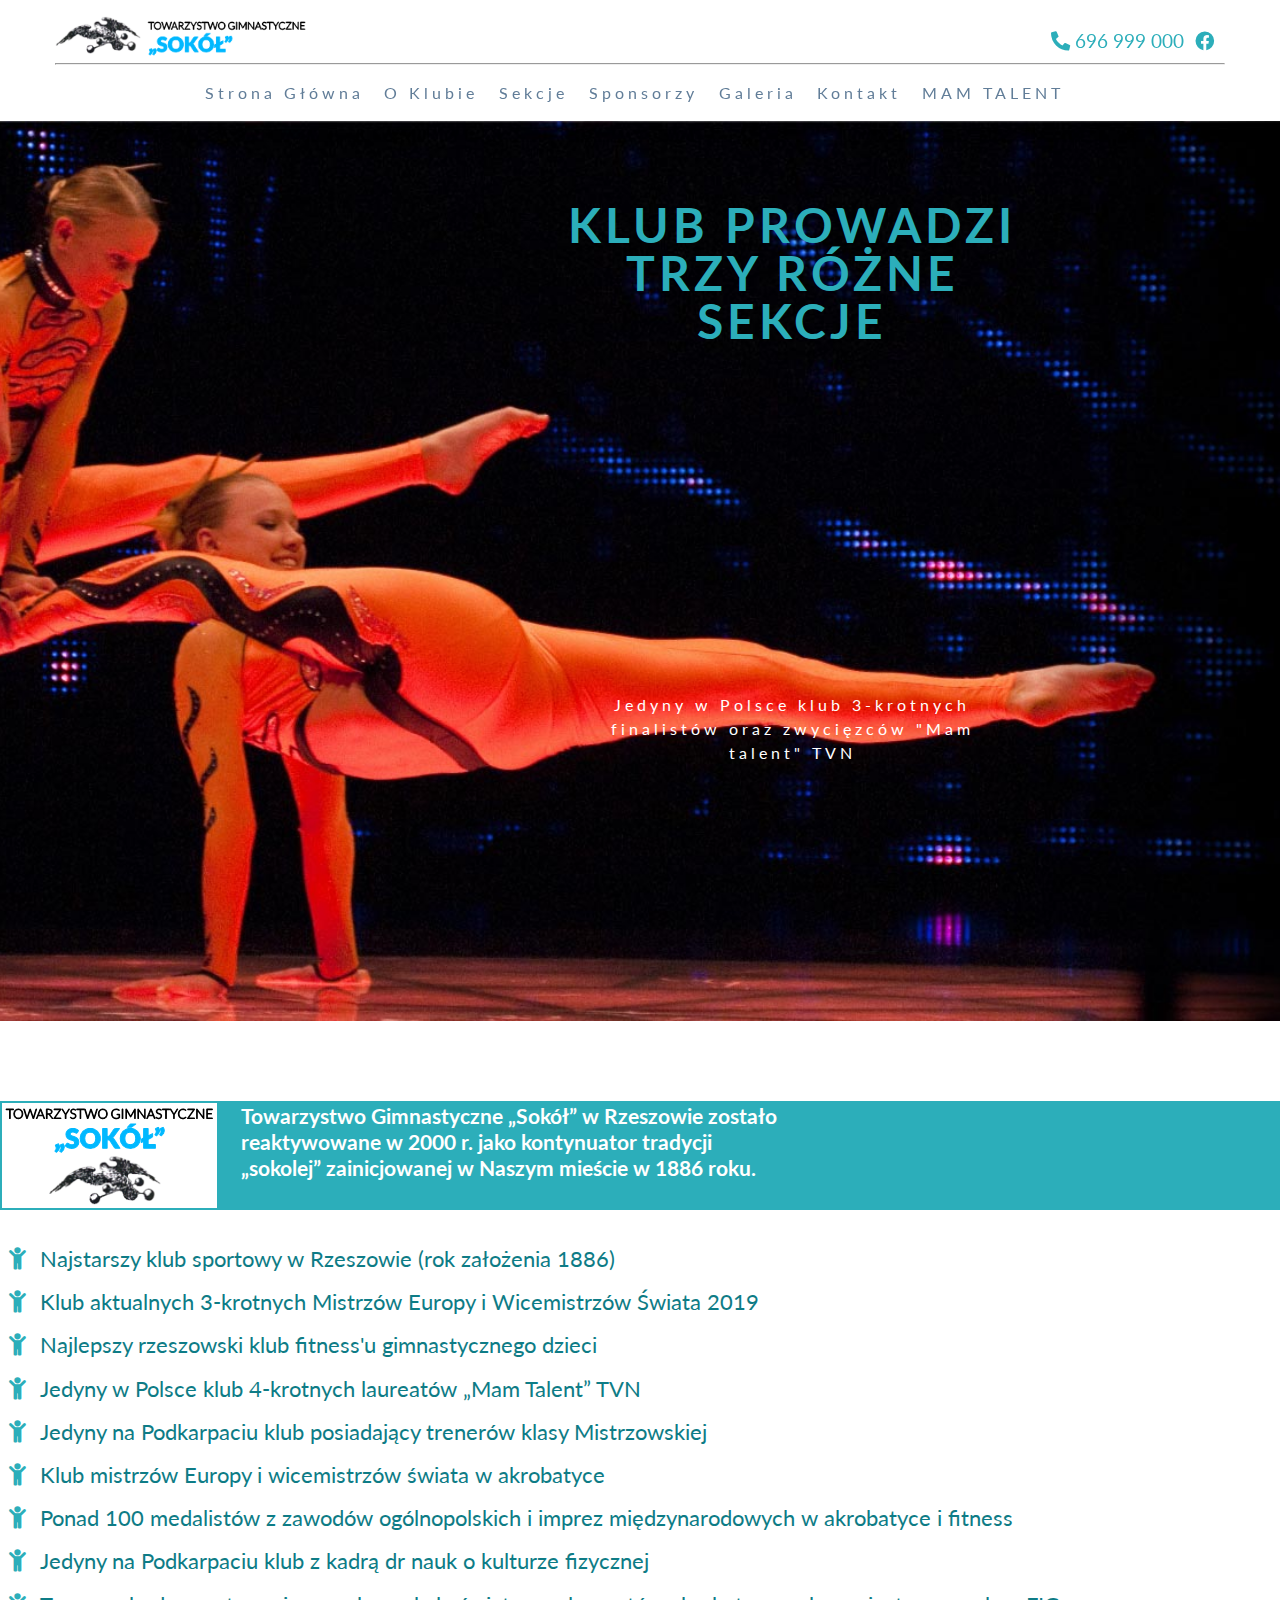
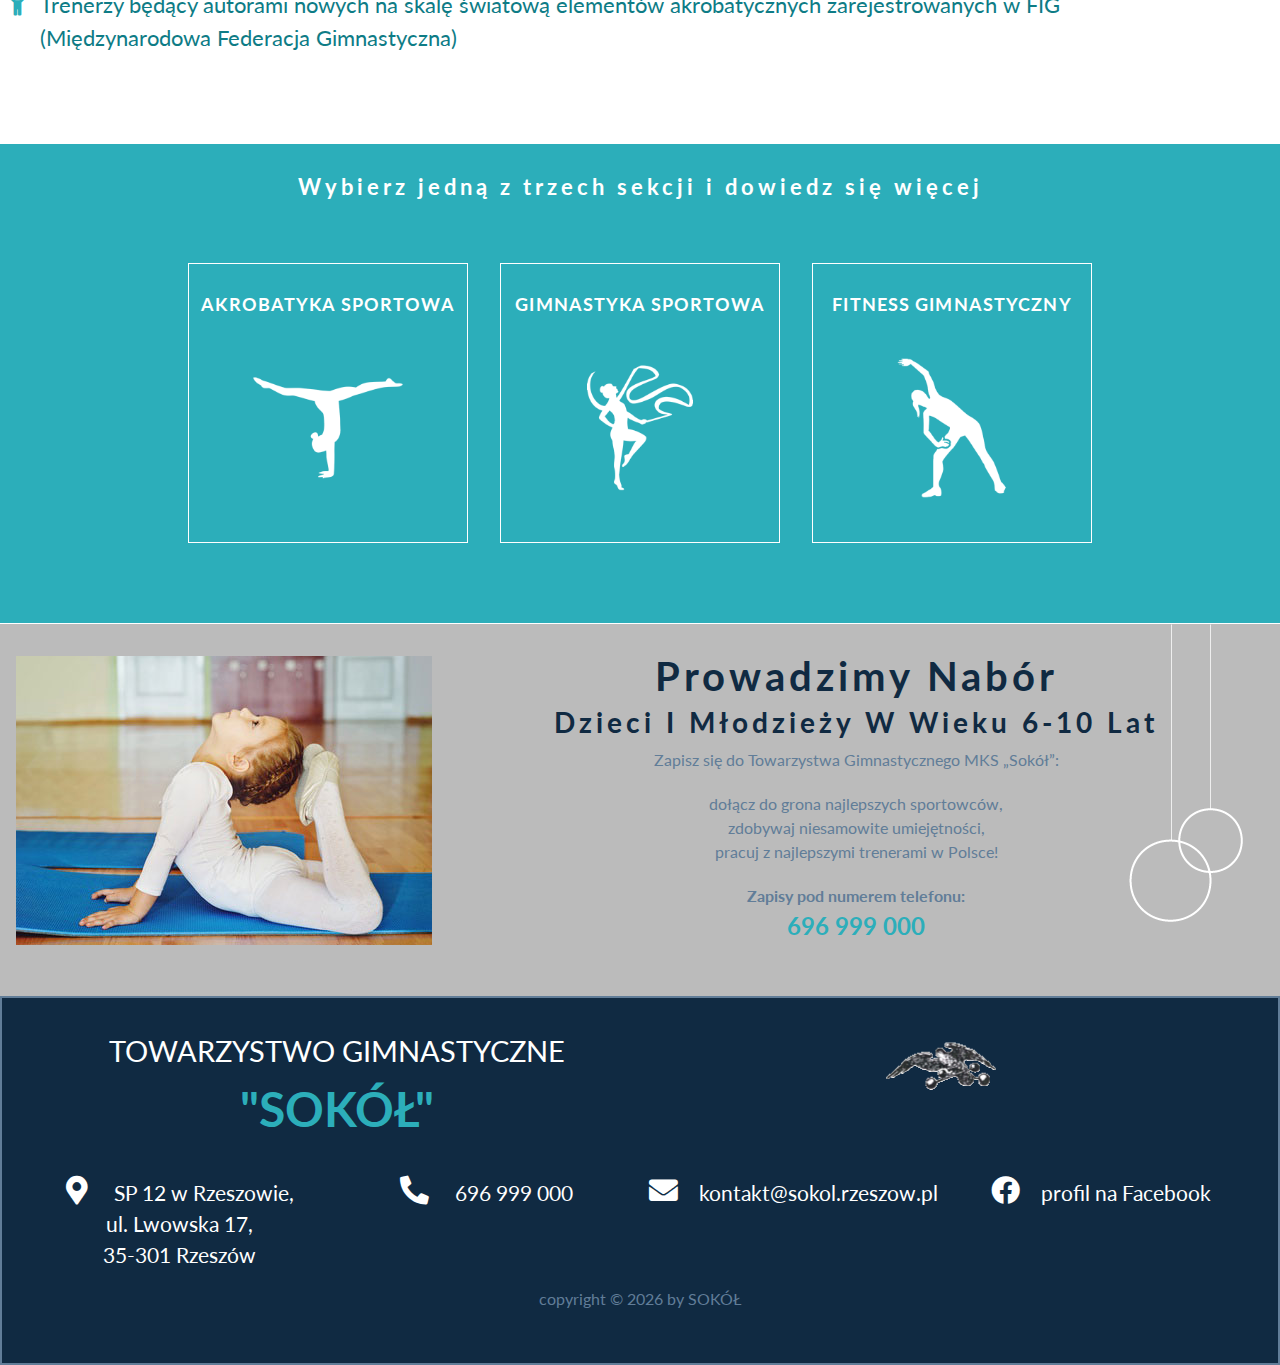
<file: index.html>
<!DOCTYPE html>
<html lang="pl">
  <head>
    <meta charset="UTF-8" />
    <meta name="viewport" content="width=device-width, initial-scale=1.0" />
    <meta http-equiv="X-UA-Compatible" content="ie=edge" />
    <title>TOWARZYSTWO GIMNASTYCZNE "SOKÓŁ" || GIMNASTYKA, AKROBATYKA RZESZÓW - strona główna</title>
  
    <!-- font-awesome -->
    <link
      rel="stylesheet"
      href="./fontawesome-free-5.12.1-web/css/all.min.css"
    />
    <!-- styles css -->
    <link rel="stylesheet" href="./css/styles.css" />
  </head>




  <body>
<!-- header  -->
  
     
     


<!-- navbar-->      
<nav class="navbar">
  <div class="nav-center">
    <!--nav head-->
    <div class="nav-header">
      <a href="index.html"><img src="./images/logo.png" class="nav-logo" alt="logo-sokół"></a>
      
      <!--nav icons-->
<!--single icon-->
<ul class="nav-icons">
  <li>
    <a href=tel:696999000 class="nav-icon">
      <i class="fas fa-phone-alt"></i>
       696 999 000
    </a>
  </li>
  <!--end of single icon-->
<!--single icon-->

  <li>
    <a href="https://pl-pl.facebook.com/akrobatyka.sokol" target="blank" class="nav-icon">
      <i class="fab fa-facebook"></i>
  
    </a>
  </li>
  <!--end of single icon-->
  </ul>
      
      <button type="button" id="nav-toggle" class="nav-toggle">
        <i class="fas fa-bars"></i>
      </button>
    </div>
    <!--ENDof nav header-->
  <hr>
  
  <!--header links-->
  <ul class="nav-links" id="nav-links">
    <!--single link-->
    <li>
      <a href="index.html" class="nav-link scroll-link">Strona Główna</a>
    </li>
    <!--end of single link-->

     <!--single link-->
     <li>
      <a href="o-klubie.html" class="nav-link scroll-link">O klubie</a>
    </li>
    <!--end of single link-->
    
     <!--single link-->
     <li>
      <a href="sekcje.html" class="nav-link scroll-link">Sekcje</a>
    </li>
    <!--end of single link-->

     <!--single link-->
     <li>
      <a href="sponsorzy.html" class="nav-link scroll-link">Sponsorzy</a>
    </li>
    <!--end of single link-->

     <!--single link-->
     <li>
      <a href="galeria.html" class="nav-link scroll-link">Galeria</a>
    </li>
    <!--end of single link-->
     <!--single link-->
     <li>
      <a href="kontakt.html" class="nav-link scroll-link">Kontakt</a>
    </li>
    <!--end of single link-->
     <!--single link-->
     <li>
      <a href="mam-talent.html" class="nav-link scroll-link">MAM TALENT</a>
    </li>
    <!--end of single link-->
  </ul>
<!--end of nav links-->


  <!--end of nav icons-->
  </div>





</nav>
<!--END OF navbar-->





      <!-- hero-->
      <div class="hero">
        <div class="hero-banner">
          <h1>klub prowadzi<br> trzy różne<br> sekcje</h1>
          <p>Jedyny w Polsce klub 3-krotnych finalistów oraz zwycięzców "Mam talent" TVN</p>
       
        </div>
      </div>
    
<!-- end of header  -->



<!-- about section -->
    <section class="section" id="about">
      <!--section title-->
      <div class="about-title"  >
        <img src="./images/logo-short.png" alt="logo-sokół" class="about-logo">
        <h3>Towarzystwo Gimnastyczne „Sokół” w Rzeszowie zostało reaktywowane w 2000 r. jako kontynuator tradycji „sokolej” zainicjowanej w Naszym mieście w 1886 roku.</h3>
      </div>
      <ul class="fa-ul">
        <li><span class="fa-li"><i class="fas fa-child"></i></span>Najstarszy klub sportowy w Rzeszowie (rok założenia 1886)</li>
        <li><span class="fa-li"><i class="fas fa-child"></i></span>Klub aktualnych 3-krotnych Mistrzów Europy i Wicemistrzów Świata 2019</li>
        <li><span class="fa-li"><i class="fas fa-child"></i></span>Najlepszy rzeszowski klub fitness'u gimnastycznego dzieci</li>
        <li><span class="fa-li"><i class="fas fa-child"></i></span>Jedyny w Polsce klub 4-krotnych laureatów „Mam Talent” TVN</li>
        <li><span class="fa-li"><i class="fas fa-child"></i></span>Jedyny na Podkarpaciu klub posiadający trenerów klasy Mistrzowskiej</li>
        <li><span class="fa-li"><i class="fas fa-child"></i></span>Klub mistrzów Europy i wicemistrzów świata w akrobatyce</li>
        <li><span class="fa-li"><i class="fas fa-child"></i></span>Ponad 100 medalistów z zawodów ogólnopolskich i imprez międzynarodowych w akrobatyce i fitness</li>
        <li><span class="fa-li"><i class="fas fa-child"></i></span>Jedyny na Podkarpaciu klub z kadrą dr nauk o kulturze fizycznej</li>
        <li><span class="fa-li"><i class="fas fa-child"></i></span>Trenerzy będący autorami nowych na skalę światową elementów akrobatycznych zarejestrowanych w FIG<br />(Międzynarodowa Federacja Gimnastyczna)</li>
      </ul>
      
    </section>
<!-- end of about section -->

   
   
<!-- sekcje gimn -->
    <section id="sekcje">
  
      
      <h3>Wybierz jedną z trzech sekcji i dowiedz się więcej</h3>
    

    <div class="cards-wrap">
     <div class="sekcje-cards">
       <!--single card-->
      <a href="sekcje.html#akrobatyka-sportowa" class="scroll-link">
        <article class="single-card">
          <h4 class="service-title">akrobatyka sportowa</h4>
          <div class="card-img-container">
            <img src="./images/akrobatyka-sportowa.png" alt="akrobatyka sportowa">
          </div>
        </article>
      </a>
       <!--end ofsingle card-->
      
       <!--single card-->
      <a href="sekcje.html#gimnastyka-sportowa">
        <article class="single-card">
          <h4 class="service-title">gimnastyka sportowa</h4>
          <div class="card-img-container">
            <img src="./images/gimnastyka-sportowa.png" alt="gimnastyka sportowa">
          </div>
        </article>
      </a>
       <!--end ofsingle card-->
       
       <!--single card-->
       <a href="sekcje.html#fit">
        <article class="single-card">
          <h4 class="service-title">fitness gimnastyczny</h4>
          <div class="card-img-container">
            <img src="./images/fitness-gimnastyczny.png" alt="fitness gimnastyczny">
          </div>
        </article>
      </a>
       <!--end ofsingle card-->
     </div>
    </div>
    </section>
<!--end of sekcje gim -->


<!-- prowadzimy nabor -->
    <section class="recruit" id="featured">
      <!--section title-->
      
        <div class="recruit-img">
          <img src="./images/flash2.jpg" alt="flash">
        </div>
        <div class="recruit-head">
          <h2>prowadzimy nabór</h2>
          <h3>dzieci i młodzieży w wieku 6-10 lat</h3>
          <p>Zapisz się do Towarzystwa Gimnastycznego MKS „Sokół”:</p>
          <p>dołącz do grona najlepszych sportowców,<br />zdobywaj niesamowite umiejętności,<br />pracuj z najlepszymi trenerami w Polsce!</p>
          <p class="tel">Zapisy pod numerem telefonu: <br><a href=tel:696999000><span>696 999 000</span></a></p>
        </div>           
    </section>
<!-- end of prowadzimy nabor -->
    
   













    <!-- footer -->
<footer class="footer">
 
  <div class="footer-top">
    <div class="footer-img-text">
      <p>TOWARZYSTWO GIMNASTYCZNE<br> 
        <span class="sokol-span">"SOKÓŁ"</span>
      </p>
      <div class="footer-img"> 
        <img src="./images/sokol.png" alt="sokol">
      </div>
    </div>       
  </div>

  <div class="footer-info-container">
  <ul>
    <li class="footer-info"><i class="fas fa-map-marker-alt"></i>
    &nbsp;SP 12 w Rzeszowie,<br />ul. Lwowska 17,<br />35-301 Rzeszów
    </li>
        
    <li class="footer-info"><a href=tel:696999000>
      <i class="fas fa-phone-alt"></i>&nbsp;
      696 999 000
    </a></li>
    
    <li class="footer-info"><a href="mailto:kontakt@sokol.rzeszow.pl"><i class="fas fa-envelope"></i>&nbsp;kontakt@sokol.rzeszow.pl</a>
    </li>
    
    <li class="footer-info"><a href="https://pl-pl.facebook.com/akrobatyka.sokol" target="blank"><i class="fab fa-facebook"></i>&nbsp;profil na Facebook</a>
    </li>
  </ul>
  </div>

  <p class="copyright">copyright &copy; 
    <span id="date"></span> by SOKÓŁ
  </p>
</footer>











    <!-- js -->
    <script src="./js/app.js"></script>
  </body>
</html>
</file>
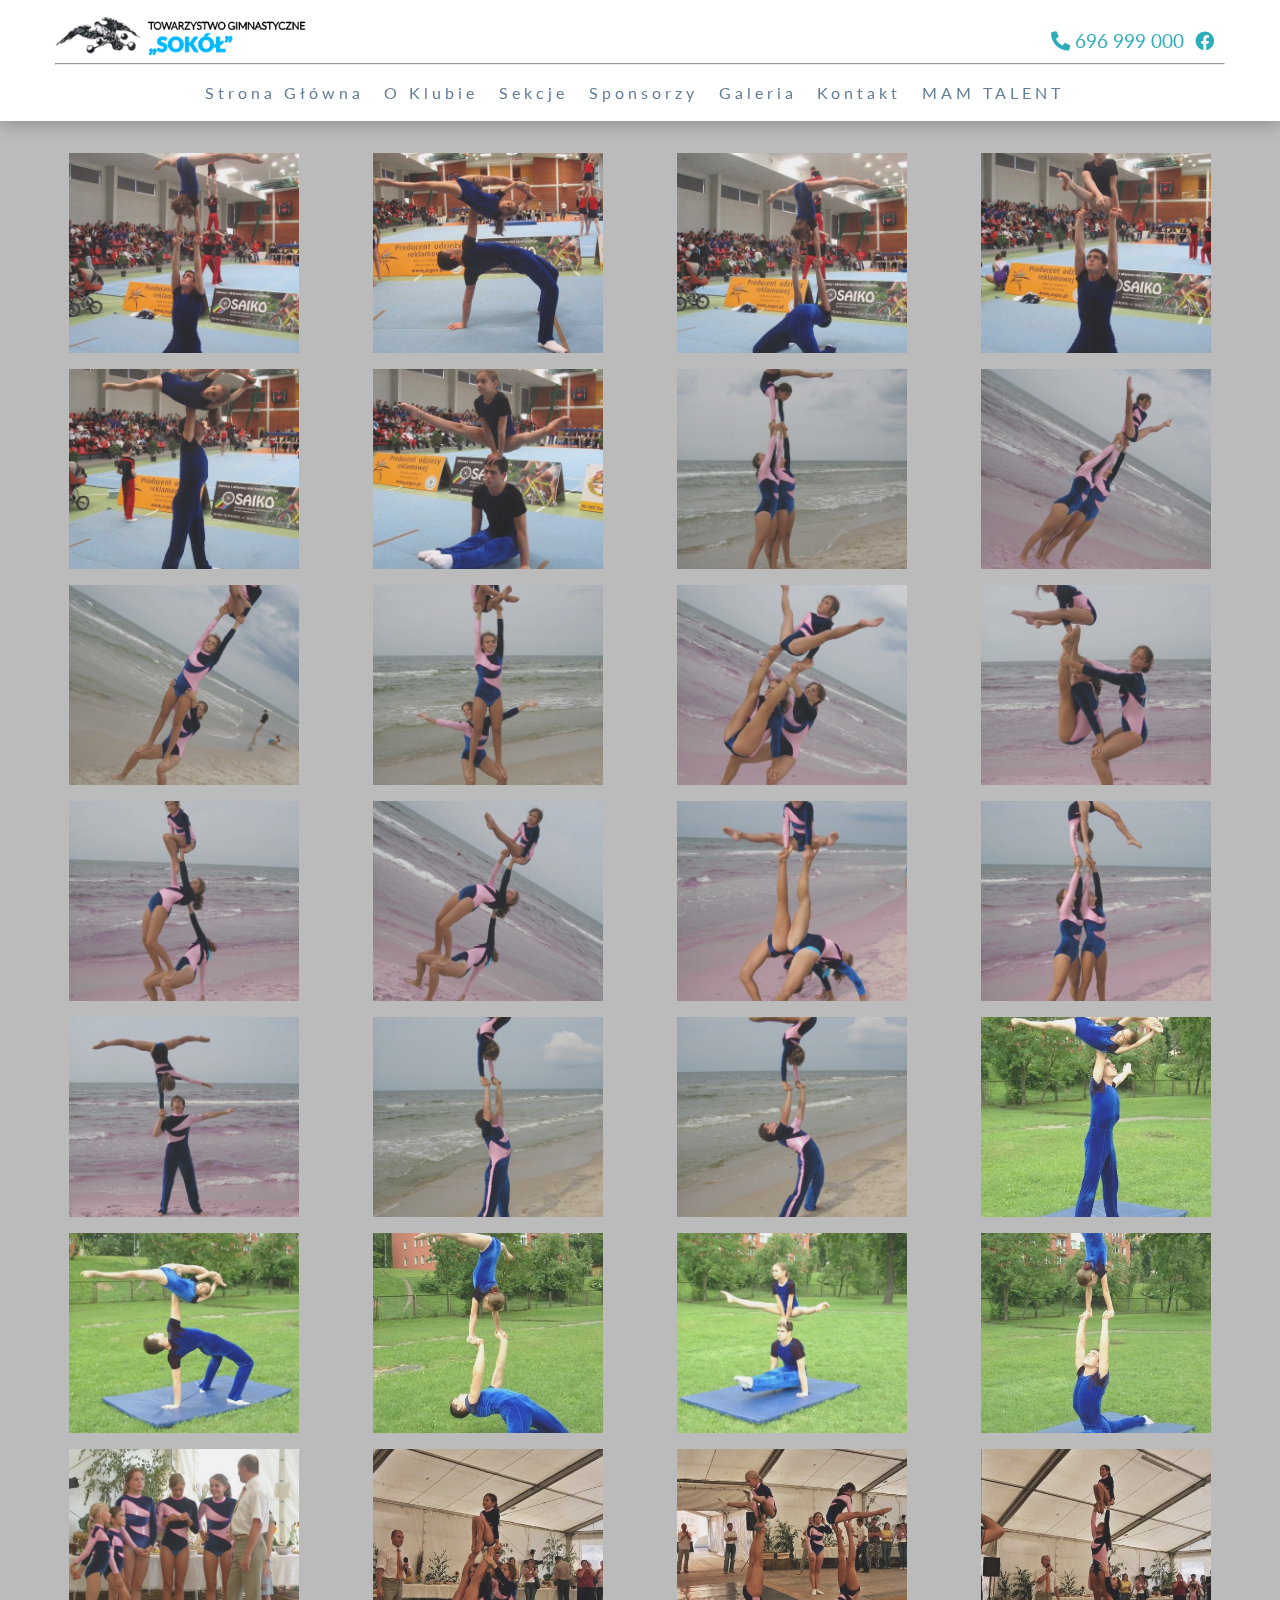
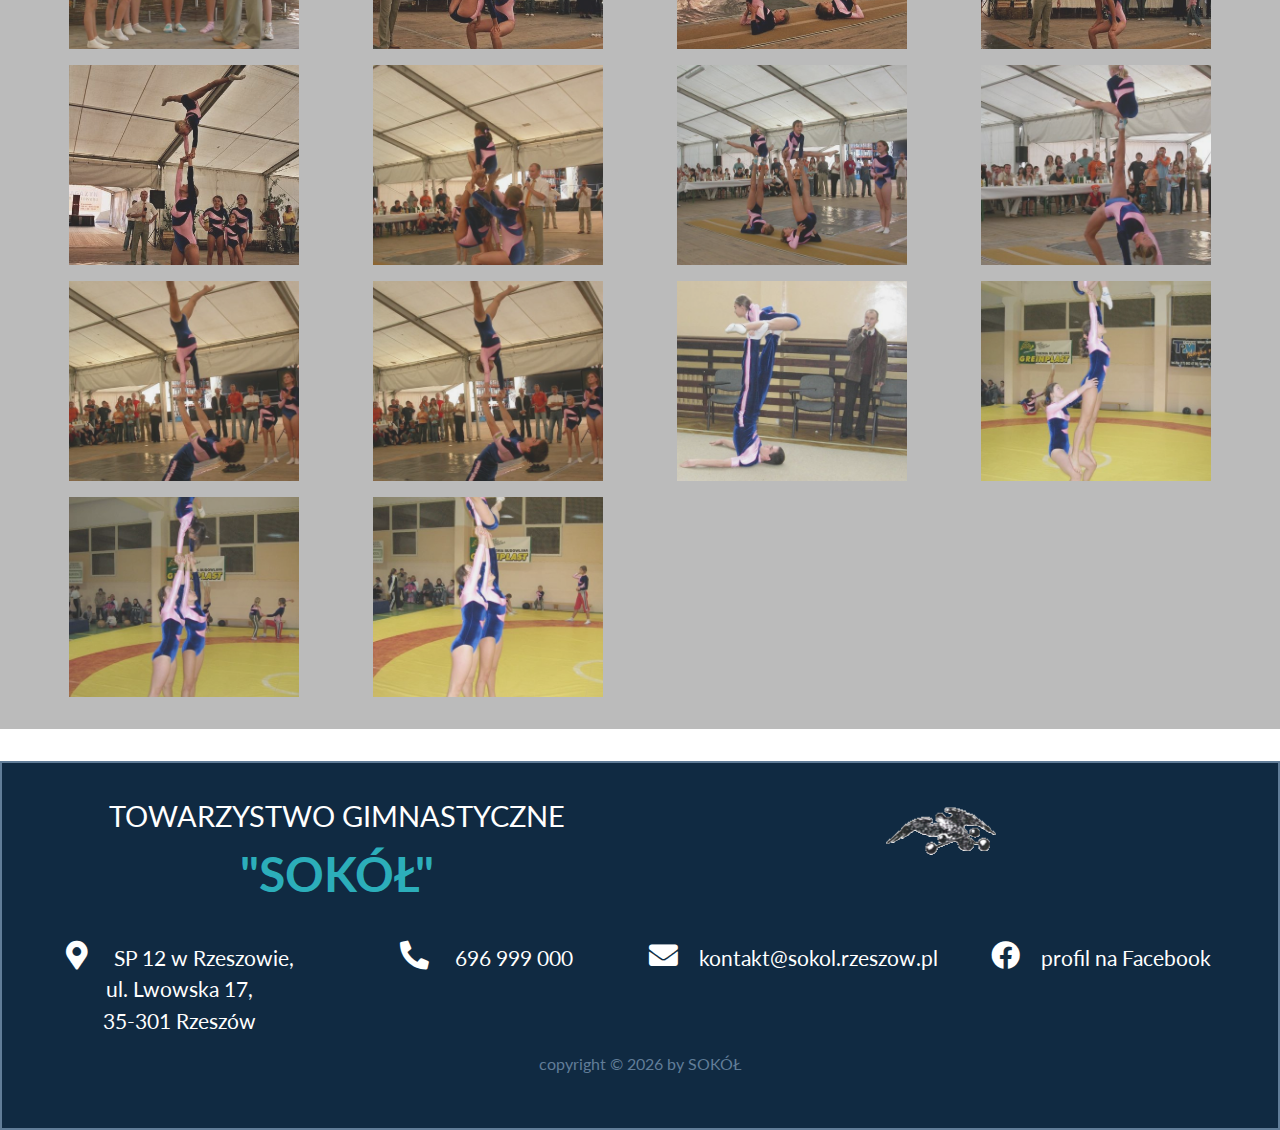
<file: galeria.html>
<!DOCTYPE html>
<html lang="pl">
  <head>
    <meta charset="UTF-8" />
    <meta name="viewport" content="width=device-width, initial-scale=1.0" />
    <meta http-equiv="X-UA-Compatible" content="ie=edge" />
    <title>TOWARZYSTWO GIMNASTYCZNE "SOKÓŁ" || GIMNASTYKA, AKROBATYKA RZESZÓW - strona główna</title>
  
    <!-- font-awesome -->
    <link
      rel="stylesheet"
      href="./fontawesome-free-5.12.1-web/css/all.min.css"
    />
    <!-- styles css -->
    <link rel="stylesheet" href="./css/styles.css" />
  </head>




  <body>
<!-- header  -->
  
     
     


<!-- navbar-->      
<nav class="navbar">
  <div class="nav-center">
    <!--nav head-->
    <div class="nav-header">
      <a href="index.html"><img src="./images/logo.png" class="nav-logo" alt="logo-sokół"></a>
      
      <!--nav icons-->
<!--single icon-->
<ul class="nav-icons">
  <li>
    <a href=tel:696999000 class="nav-icon">
      <i class="fas fa-phone-alt"></i>
       696 999 000
    </a>
  </li>
  <!--end of single icon-->
<!--single icon-->

  <li>
    <a href="https://pl-pl.facebook.com/akrobatyka.sokol" target="blank" class="nav-icon">
      <i class="fab fa-facebook"></i>
  
    </a>
  </li>
  <!--end of single icon-->
  </ul>
      
      <button type="button" id="nav-toggle" class="nav-toggle">
        <i class="fas fa-bars"></i>
      </button>
    </div>
    <!--ENDof nav header-->
  <hr>
  
  <!--header links-->
  <ul class="nav-links" id="nav-links">
    <!--single link-->
    <li>
      <a href="index.html" class="nav-link scroll-link">Strona Główna</a>
    </li>
    <!--end of single link-->

     <!--single link-->
     <li>
      <a href="o-klubie.html" class="nav-link scroll-link">O klubie</a>
    </li>
    <!--end of single link-->
    
     <!--single link-->
     <li>
      <a href="sekcje.html" class="nav-link scroll-link">Sekcje</a>
    </li>
    <!--end of single link-->

     <!--single link-->
     <li>
      <a href="sponsorzy.html" class="nav-link scroll-link">Sponsorzy</a>
    </li>
    <!--end of single link-->

     <!--single link-->
     <li>
      <a href="galeria.html" class="nav-link scroll-link">Galeria</a>
    </li>
    <!--end of single link-->
     <!--single link-->
     <li>
      <a href="kontakt.html" class="nav-link scroll-link">Kontakt</a>
    </li>
    <!--end of single link-->
     <!--single link-->
     <li>
      <a href="mam-talent.html" class="nav-link scroll-link">MAM TALENT</a>
    </li>
    <!--end of single link-->
  </ul>
<!--end of nav links-->


  <!--end of nav icons-->
  </div>
</nav>
<!--END OF navbar-->





<!--GALLERY-->
<section class="gallery">
  <div class="single-img-container">
    <img class="single-img" src="./images/galeria/0001.jpg" alt="photo">
  </div>
  <div class="single-img-container">
    <img class="single-img" src="./images/galeria/0002.jpg" alt="photo">
  </div>
  <div class="single-img-container">
    <img class="single-img" src="./images/galeria/0003.jpg" alt="photo">
  </div>
  <div class="single-img-container">
    <img class="single-img" src="./images/galeria/0004.jpg" alt="photo">
  </div>
  <div class="single-img-container">
    <img class="single-img" src="./images/galeria/0005.jpg" alt="photo">
  </div>
  <div class="single-img-container">
    <img class="single-img" src="./images/galeria/0006.jpg" alt="photo">
  </div>
  <div class="single-img-container">
    <img class="single-img" src="./images/galeria/0007.jpg" alt="photo">
  </div>
  <div class="single-img-container">
    <img class="single-img" src="./images/galeria/0008.jpg" alt="photo">
  </div>
  <div class="single-img-container">
    <img class="single-img" src="./images/galeria/0009.jpg" alt="photo">
  </div>
  <div class="single-img-container">
    <img class="single-img" src="./images/galeria/0010.jpg" alt="photo">
  </div>
  <div class="single-img-container">
    <img class="single-img" src="./images/galeria/0011.jpg" alt="photo">
  </div>
  <div class="single-img-container">
    <img class="single-img" src="./images/galeria/0012.jpg" alt="photo">
  </div>
  <div class="single-img-container">
    <img class="single-img" src="./images/galeria/0013.jpg" alt="photo">
  </div>
  <div class="single-img-container">
    <img class="single-img" src="./images/galeria/0014.jpg" alt="photo">
  </div>
  <div class="single-img-container">
    <img class="single-img" src="./images/galeria/0015.jpg" alt="photo">
  </div>
  <div class="single-img-container">
    <img class="single-img" src="./images/galeria/0016.jpg" alt="photo">
  </div>
  <div class="single-img-container">
    <img class="single-img" src="./images/galeria/0017.jpg" alt="photo">
  </div>
  <div class="single-img-container">
    <img class="single-img" src="./images/galeria/0018.jpg" alt="photo">
  </div>
  <div class="single-img-container">
    <img class="single-img" src="./images/galeria/0019.jpg" alt="photo">
  </div>
  <div class="single-img-container">
    <img class="single-img" src="./images/galeria/0020.jpg" alt="photo">
  </div>
  <div class="single-img-container">
    <img class="single-img" src="./images/galeria/0021.jpg" alt="photo">
  </div>
  <div class="single-img-container">
    <img class="single-img" src="./images/galeria/0022.jpg" alt="photo">
  </div>
  <div class="single-img-container">
    <img class="single-img" src="./images/galeria/0023.jpg" alt="photo">
  </div>
  <div class="single-img-container">
    <img class="single-img" src="./images/galeria/0024.jpg" alt="photo">
  </div>
  <div class="single-img-container">
    <img class="single-img" src="./images/galeria/0025.jpg" alt="photo">
  </div>
  <div class="single-img-container">
    <img class="single-img" src="./images/galeria/0026.jpg" alt="photo">
  </div>
  <div class="single-img-container">
    <img class="single-img" src="./images/galeria/0027.jpg" alt="photo">
  </div>
  <div class="single-img-container">
    <img class="single-img" src="./images/galeria/0028.jpg" alt="photo">
  </div>
  <div class="single-img-container">
    <img class="single-img" src="./images/galeria/0029.jpg" alt="photo">
  </div>
  <div class="single-img-container">
    <img class="single-img" src="./images/galeria/0030.jpg" alt="photo">
  </div>
  <div class="single-img-container">
    <img class="single-img" src="./images/galeria/0031.jpg" alt="photo">
  </div>
  <div class="single-img-container">
    <img class="single-img" src="./images/galeria/0032.jpg" alt="photo">
  </div>
  <div class="single-img-container">
    <img class="single-img" src="./images/galeria/0033.jpg" alt="photo">
  </div>
  <div class="single-img-container">
    <img class="single-img" src="./images/galeria/0034.jpg" alt="photo">
  </div>
  <div class="single-img-container">
    <img class="single-img" src="./images/galeria/0035.jpg" alt="photo">
  </div>
  <div class="single-img-container">
    <img class="single-img" src="./images/galeria/0036.jpg" alt="photo">
  </div>
  <div class="single-img-container">
    <img class="single-img" src="./images/galeria/0037.jpg" alt="photo">
  </div>
  <div class="single-img-container">
    <img class="single-img" src="./images/galeria/0038.jpg" alt="photo">
  </div>
</section>
<div class="modal">
  <div class="modal-img-container">
    <img class="modal-img" src="./images/galeria/0031.jpg" alt="photo">
    <div class="left-arrow" onclick="displayImage(currentIndex -1)"><i class="fas fa-angle-left"></i></div>
    <div class="right-arrow" onclick="displayImage(currentIndex +1)"><i class="fas fa-angle-right"></i></div>
  </div>  
</div>

<!--end of GALLERY-->









    <!-- footer -->
<footer class="footer">
 
  <div class="footer-top">
    <div class="footer-img-text">
      <p>TOWARZYSTWO GIMNASTYCZNE<br> 
        <span class="sokol-span">"SOKÓŁ"</span>
      </p>
      <div class="footer-img"> 
        <img src="./images/sokol.png" alt="sokol">
      </div>
    </div>       
  </div>

  <div class="footer-info-container">
  <ul>
    <li class="footer-info"><i class="fas fa-map-marker-alt"></i>
    &nbsp;SP 12 w Rzeszowie,<br />ul. Lwowska 17,<br />35-301 Rzeszów
    </li>
        
    <li class="footer-info"><a href=tel:696999000>
      <i class="fas fa-phone-alt"></i>&nbsp;
      696 999 000
    </a></li>
    
    <li class="footer-info"><a href="mailto:kontakt@sokol.rzeszow.pl"><i class="fas fa-envelope"></i>&nbsp;kontakt@sokol.rzeszow.pl</a>
    </li>
    
    <li class="footer-info"><a href="https://pl-pl.facebook.com/akrobatyka.sokol" target="blank"><i class="fab fa-facebook"></i>&nbsp;profil na Facebook</a>
    </li>
  </ul>
  </div>

  <p class="copyright">copyright &copy; 
    <span id="date"></span> by SOKÓŁ
  </p>
</footer>











    <!-- js -->
    
    <script src="./js/gallery.js"></script>
  </body>
</html>
</file>
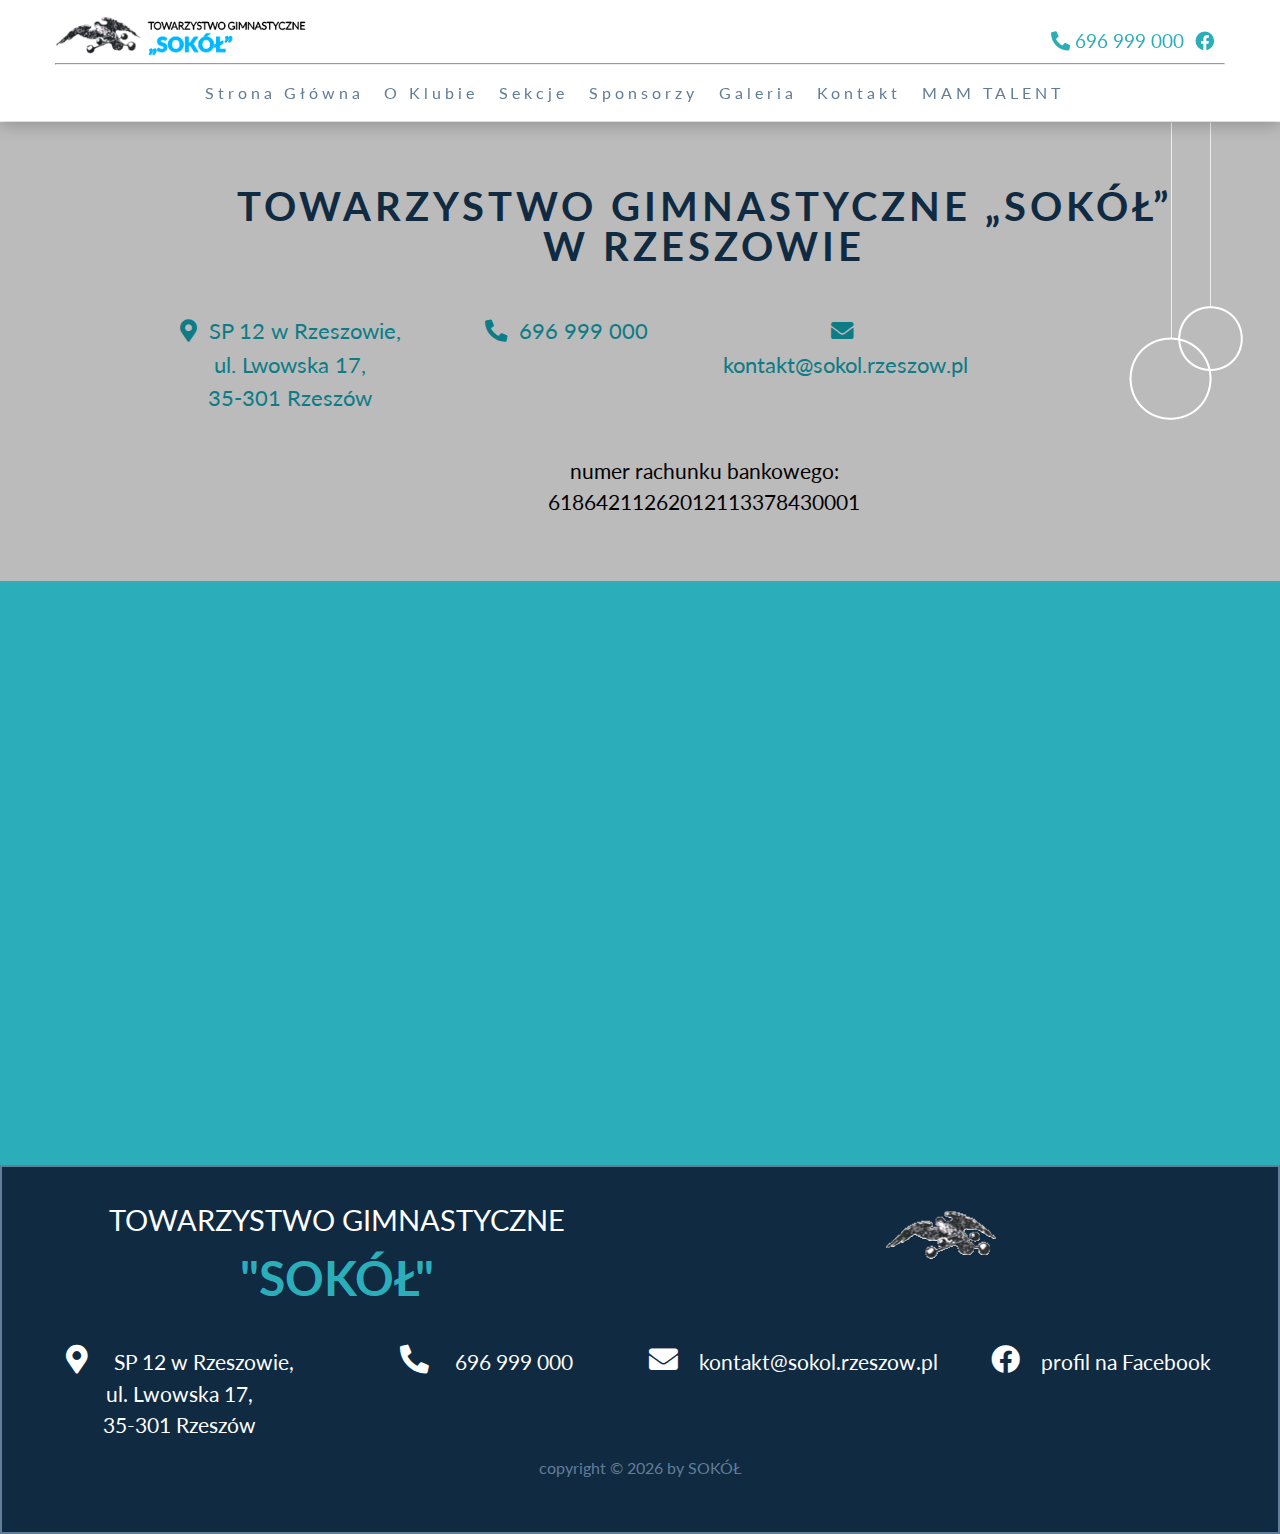
<file: kontakt.html>
<!DOCTYPE html>
<html lang="pl">
  <head>
    <meta charset="UTF-8" />
    <meta name="viewport" content="width=device-width, initial-scale=1.0" />
    <meta http-equiv="X-UA-Compatible" content="ie=edge" />
    <title>TOWARZYSTWO GIMNASTYCZNE "SOKÓŁ" || GIMNASTYKA, AKROBATYKA RZESZÓW - kontakt</title>
  
    <!-- font-awesome -->
    <link
      rel="stylesheet"
      href="./fontawesome-free-5.12.1-web/css/all.min.css"
    />
    <!-- styles css -->
    <link rel="stylesheet" href="./css/styles.css" />
  </head>




  <body>
<!-- header  -->
  
     
     


<!-- navbar-->      
<nav class="navbar">
  <div class="nav-center">
    <!--nav head-->
    <div class="nav-header">
      <a href="index.html"><img src="./images/logo.png" class="nav-logo" alt="logo-sokół"></a>
      
      <!--nav icons-->
<!--single icon-->
<ul class="nav-icons">
  <li>
    <a href=tel:696999000 class="nav-icon">
      <i class="fas fa-phone-alt"></i>
       696 999 000
    </a>
  </li>
  <!--end of single icon-->
<!--single icon-->

  <li>
    <a href="https://pl-pl.facebook.com/akrobatyka.sokol" target="blank" class="nav-icon">
      <i class="fab fa-facebook"></i>
  
    </a>
  </li>
  <!--end of single icon-->
  </ul>
      
      <button type="button" id="nav-toggle" class="nav-toggle">
        <i class="fas fa-bars"></i>
      </button>
    </div>
    <!--ENDof nav header-->
  <hr>
  
  <!--header links-->
  <ul class="nav-links" id="nav-links">
    <!--single link-->
    <li>
      <a href="index.html" class="nav-link scroll-link">Strona Główna</a>
    </li>
    <!--end of single link-->

     <!--single link-->
     <li>
      <a href="o-klubie.html" class="nav-link scroll-link">O klubie</a>
    </li>
    <!--end of single link-->
    
     <!--single link-->
     <li>
      <a href="sekcje.html" class="nav-link scroll-link">Sekcje</a>
    </li>
    <!--end of single link-->

     <!--single link-->
     <li>
      <a href="sponsorzy.html" class="nav-link scroll-link">Sponsorzy</a>
    </li>
    <!--end of single link-->

     <!--single link-->
     <li>
      <a href="galeria.html" class="nav-link scroll-link">Galeria</a>
    </li>
    <!--end of single link-->
     <!--single link-->
     <li>
      <a href="kontakt.html" class="nav-link scroll-link">Kontakt</a>
    </li>
    <!--end of single link-->
     <!--single link-->
     <li>
      <a href="mam-talent.html" class="nav-link scroll-link">MAM TALENT</a>
    </li>
    <!--end of single link-->
  </ul>
<!--end of nav links-->


  <!--end of nav icons-->
  </div>





</nav>
<!--END OF navbar-->






<!-- prowadzimy nabor -->
    <section class="recruit recruit-section-kontakt" id="featured">
      <!--section title-->
      
        
        <div class="recruit-head recruit-head-kontakt">
          <h2>TOWARZYSTWO GIMNASTYCZNE „SOKÓŁ” W&nbsp;RZESZOWIE</h2>
          
          <div class="footer-info-container">
            <ul>
              <li class="footer-info-kontakt"><i class="fas fa-map-marker-alt"></i>
              &nbsp;SP 12 w Rzeszowie,<br />ul. Lwowska 17,<br />35-301 Rzeszów
              </li>
                  
              <li class="footer-info-kontakt"><a href=tel:696999000>
                <i class="fas fa-phone-alt"></i>&nbsp;
                696 999 000
              </a></li>
              
              <li class="footer-info-kontakt"><a href="mailto:kontakt@sokol.rzeszow.pl"><i class="fas fa-envelope"></i>&nbsp;kontakt@sokol.rzeszow.pl</a>
              </li>
              
            </ul><br>
            <span id="bank-nr">numer rachunku bankowego:<br>61864211262012113378430001</span>
            </div>
        </div>           
    </section>
    <section class="map-container">
      <iframe src="https://www.google.com/maps/embed?pb=!1m18!1m12!1m3!1d2562.5621395698277!2d22.024781315716478!3d50.03829997942056!2m3!1f0!2f0!3f0!3m2!1i1024!2i768!4f13.1!3m3!1m2!1s0x473cfaefd027c4b1%3A0xae4cdb42d15dd648!2sSzko%C5%82a+Podstawowa+nr+12+im.+J.+Przybosia!5e0!3m2!1spl!2spl!4v1484206865503" width="100%" height="450" frameborder="0" style="border:0" allowfullscreen></iframe>
    </section>
<!-- end of prowadzimy nabor -->
    
   













    <!-- footer -->
<footer class="footer">
 
  <div class="footer-top">
    <div class="footer-img-text">
      <p>TOWARZYSTWO GIMNASTYCZNE<br> 
        <span class="sokol-span">"SOKÓŁ"</span>
      </p>
      <div class="footer-img"> 
        <img src="./images/sokol.png" alt="sokol">
      </div>
    </div>       
  </div>

  <div class="footer-info-container">
  <ul>
    <li class="footer-info"><i class="fas fa-map-marker-alt"></i>
    &nbsp;SP 12 w Rzeszowie,<br />ul. Lwowska 17,<br />35-301 Rzeszów
    </li>
        
    <li class="footer-info"><a href=tel:696999000>
      <i class="fas fa-phone-alt"></i>&nbsp;
      696 999 000
    </a></li>
    
    <li class="footer-info"><a href="mailto:kontakt@sokol.rzeszow.pl"><i class="fas fa-envelope"></i>&nbsp;kontakt@sokol.rzeszow.pl</a>
    </li>
    
    <li class="footer-info"><a href="https://pl-pl.facebook.com/akrobatyka.sokol" target="blank"><i class="fab fa-facebook"></i>&nbsp;profil na Facebook</a>
    </li>
  </ul>
  </div>

  <p class="copyright">copyright &copy; 
    <span id="date"></span> by SOKÓŁ
  </p>
</footer>











    <!-- js -->
    <script src="./js/app.js"></script>
  </body>
</html>
</file>
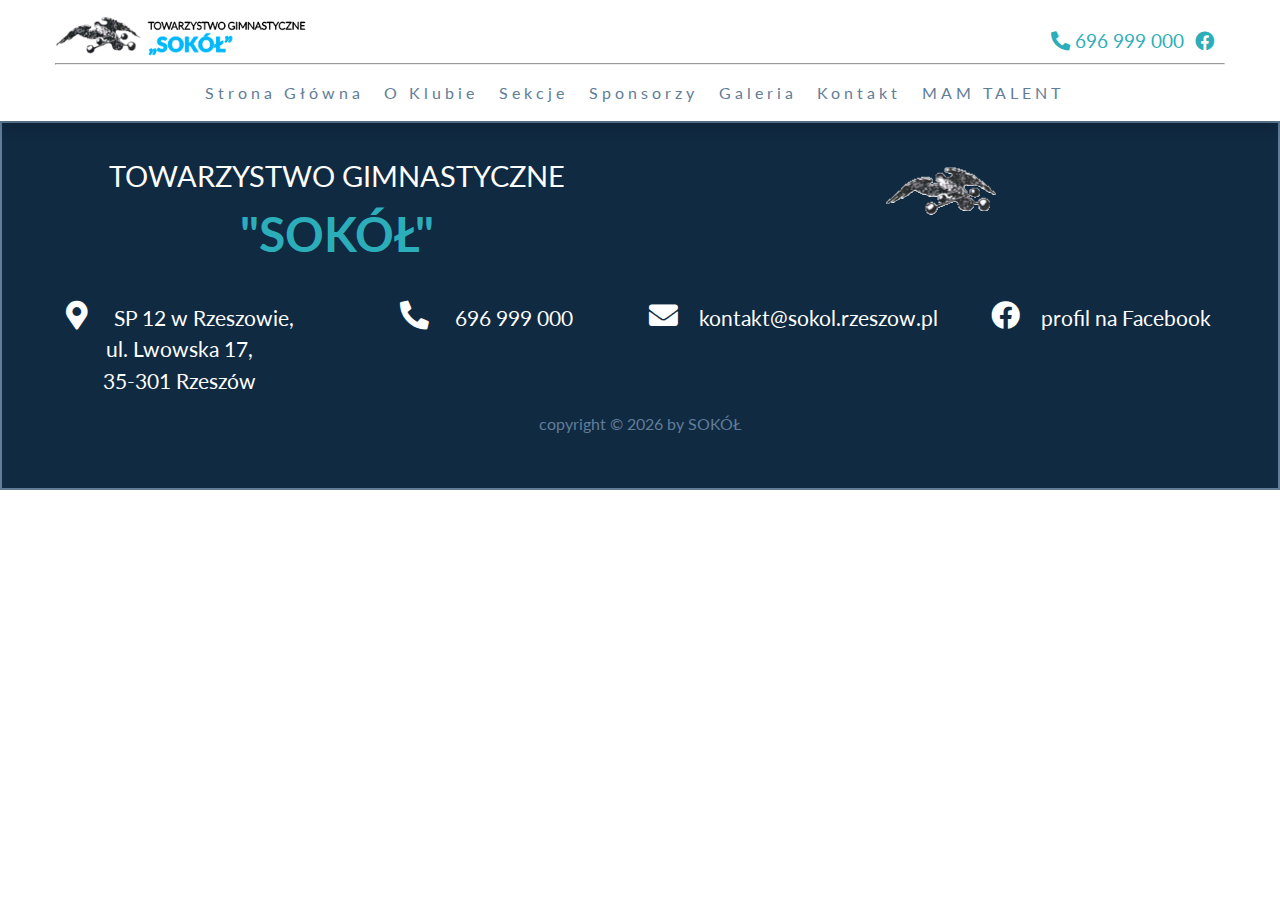
<file: mam-talent.html>
<!DOCTYPE html>
<html lang="pl">
  <head>
    <meta charset="UTF-8" />
    <meta name="viewport" content="width=device-width, initial-scale=1.0" />
    <meta http-equiv="X-UA-Compatible" content="ie=edge" />
    <title>TOWARZYSTWO GIMNASTYCZNE "SOKÓŁ" || GIMNASTYKA, AKROBATYKA RZESZÓW - mam-talent</title>
  
    <!-- font-awesome -->
    <link
      rel="stylesheet"
      href="./fontawesome-free-5.12.1-web/css/all.min.css"
    />
    <!-- styles css -->
    <link rel="stylesheet" href="./css/styles.css" />
  </head>




  <body>
<!-- header  -->
  
     
     


<!-- navbar-->      
<nav class="navbar">
  <div class="nav-center">
    <!--nav head-->
    <div class="nav-header">
      <a href="index.html"><img src="./images/logo.png" class="nav-logo" alt="logo-sokół"></a>
      
      <!--nav icons-->
<!--single icon-->
<ul class="nav-icons">
  <li>
    <a href=tel:696999000 class="nav-icon">
      <i class="fas fa-phone-alt"></i>
       696 999 000
    </a>
  </li>
  <!--end of single icon-->
<!--single icon-->

  <li>
    <a href="https://pl-pl.facebook.com/akrobatyka.sokol" target="blank" class="nav-icon">
      <i class="fab fa-facebook"></i>
  
    </a>
  </li>
  <!--end of single icon-->
  </ul>
      
      <button type="button" id="nav-toggle" class="nav-toggle">
        <i class="fas fa-bars"></i>
      </button>
    </div>
    <!--ENDof nav header-->
  <hr>
  
  <!--header links-->
  <ul class="nav-links" id="nav-links">
    <!--single link-->
    <li>
      <a href="index.html" class="nav-link scroll-link">Strona Główna</a>
    </li>
    <!--end of single link-->

     <!--single link-->
     <li>
      <a href="o-klubie.html" class="nav-link scroll-link">O klubie</a>
    </li>
    <!--end of single link-->
    
     <!--single link-->
     <li>
      <a href="sekcje.html" class="nav-link scroll-link">Sekcje</a>
    </li>
    <!--end of single link-->

     <!--single link-->
     <li>
      <a href="sponsorzy.html" class="nav-link scroll-link">Sponsorzy</a>
    </li>
    <!--end of single link-->

     <!--single link-->
     <li>
      <a href="galeria.html" class="nav-link scroll-link">Galeria</a>
    </li>
    <!--end of single link-->
     <!--single link-->
     <li>
      <a href="kontakt.html" class="nav-link scroll-link">Kontakt</a>
    </li>
    <!--end of single link-->
     <!--single link-->
     <li>
      <a href="mam-talent.html" class="nav-link scroll-link">MAM TALENT</a>
    </li>
    <!--end of single link-->
  </ul>
<!--end of nav links-->


  <!--end of nav icons-->
  </div>





</nav>
<!--END OF navbar-->






    <!-- footer -->
<footer class="footer">
 
  <div class="footer-top">
    <div class="footer-img-text">
      <p>TOWARZYSTWO GIMNASTYCZNE<br> 
        <span class="sokol-span">"SOKÓŁ"</span>
      </p>
      <div class="footer-img"> 
        <img src="./images/sokol.png" alt="sokol">
      </div>
    </div>       
  </div>

  <div class="footer-info-container">
  <ul>
    <li class="footer-info"><i class="fas fa-map-marker-alt"></i>
    &nbsp;SP 12 w Rzeszowie,<br />ul. Lwowska 17,<br />35-301 Rzeszów
    </li>
        
    <li class="footer-info"><a href=tel:696999000>
      <i class="fas fa-phone-alt"></i>&nbsp;
      696 999 000
    </a></li>
    
    <li class="footer-info"><a href="mailto:kontakt@sokol.rzeszow.pl"><i class="fas fa-envelope"></i>&nbsp;kontakt@sokol.rzeszow.pl</a>
    </li>
    
    <li class="footer-info"><a href="https://pl-pl.facebook.com/akrobatyka.sokol" target="blank"><i class="fab fa-facebook"></i>&nbsp;profil na Facebook</a>
    </li>
  </ul>
  </div>

  <p class="copyright">copyright &copy; 
    <span id="date"></span> by SOKÓŁ
  </p>
</footer>











    <!-- js -->
    <script src="./js/app.js"></script>
  </body>
</html>
</file>
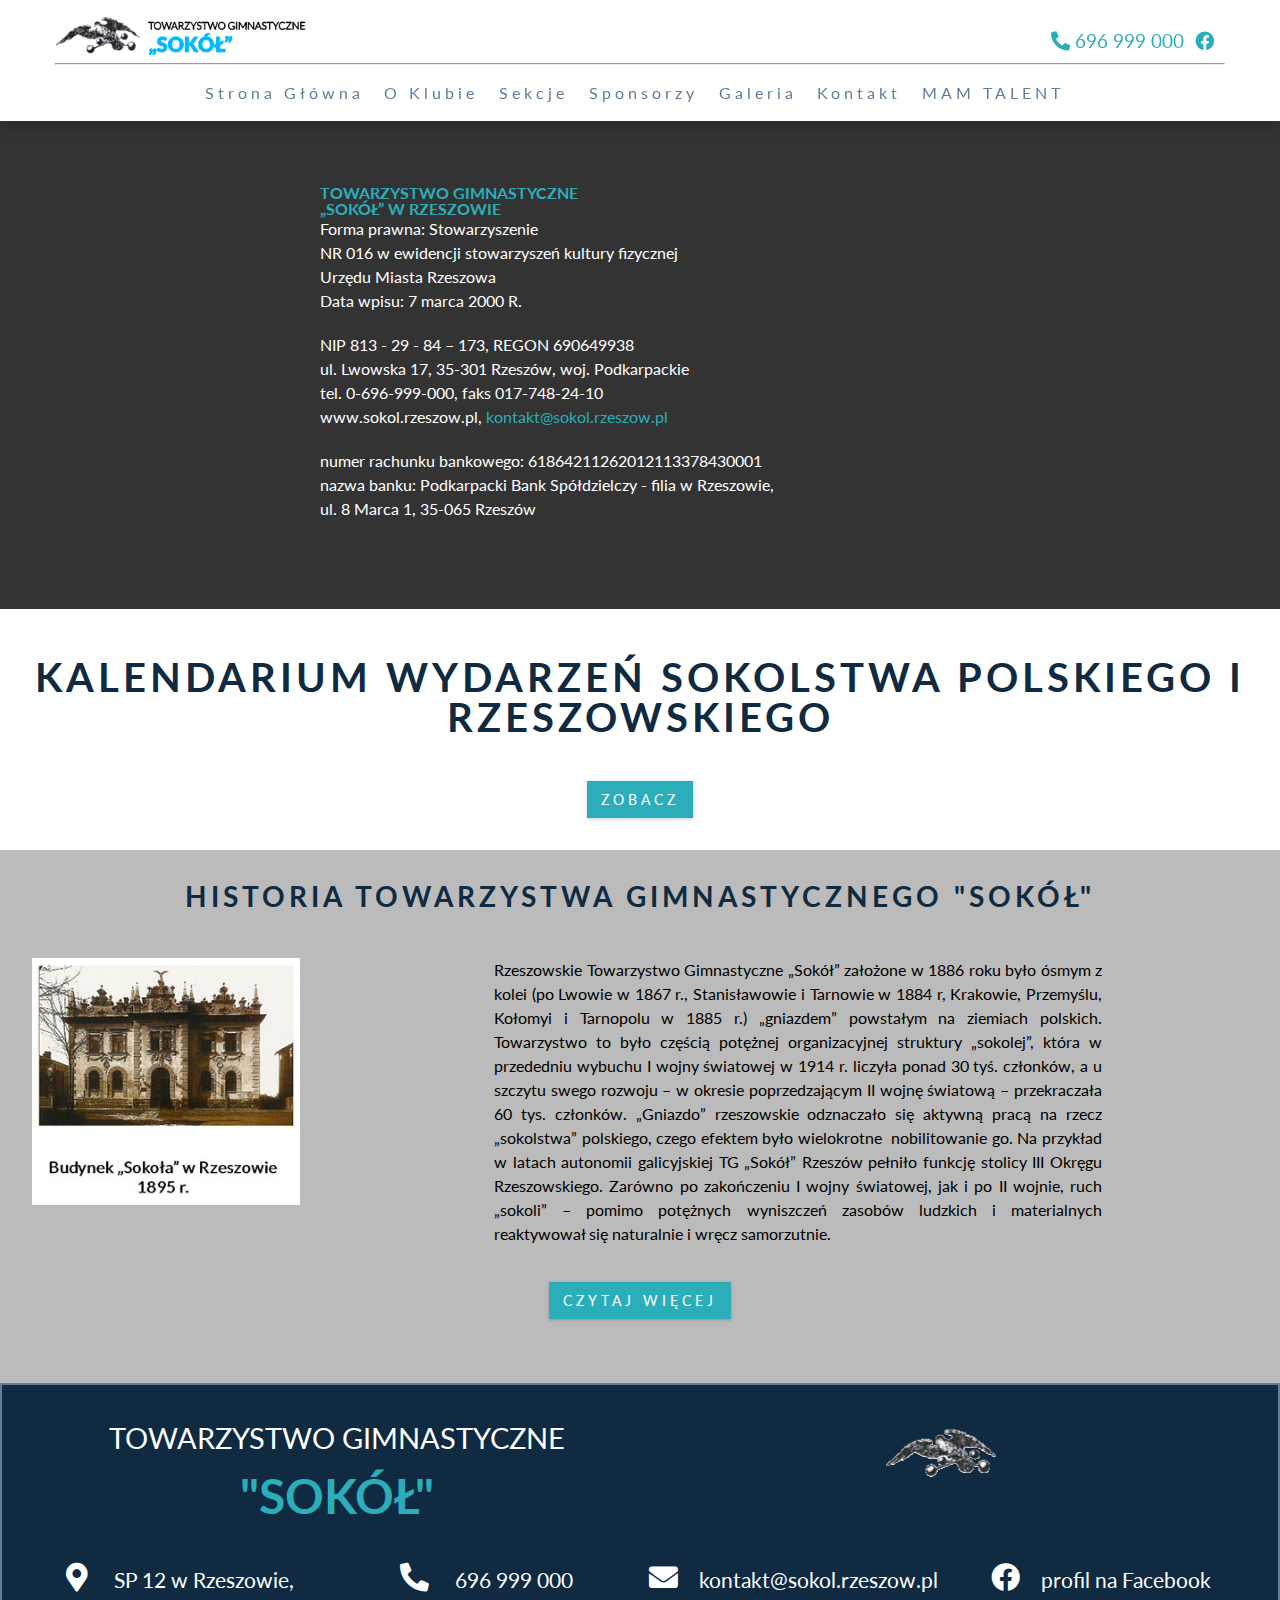
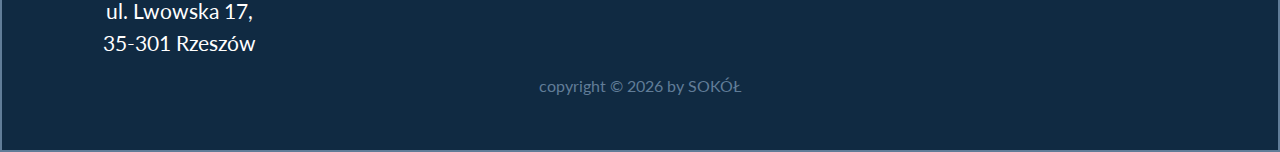
<file: o-klubie.html>
<!DOCTYPE html>
<html lang="pl">
  <head>
    <meta charset="UTF-8" />
    <meta name="viewport" content="width=device-width, initial-scale=1.0" />
    <meta http-equiv="X-UA-Compatible" content="ie=edge" />
    <title>TOWARZYSTWO GIMNASTYCZNE "SOKÓŁ" || GIMNASTYKA, AKROBATYKA RZESZÓW - o klubie</title>
  
    <!-- font-awesome -->
    <link
      rel="stylesheet"
      href="./fontawesome-free-5.12.1-web/css/all.min.css"
    />
    <!-- styles css -->
    <link rel="stylesheet" href="./css/styles.css" />
  </head>




  <body>
<!-- header  -->
  
     
     


<!-- navbar-->      
<nav class="navbar">
  <div class="nav-center">
    <!--nav head-->
    <div class="nav-header">
      <a href="index.html"><img src="./images/logo.png" class="nav-logo" alt="logo-sokół"></a>
      
      <!--nav icons-->
<!--single icon-->
<ul class="nav-icons">
  <li>
    <a href=tel:696999000 class="nav-icon">
      <i class="fas fa-phone-alt"></i>
       696 999 000
    </a>
  </li>
  <!--end of single icon-->
<!--single icon-->

  <li>
    <a href="https://pl-pl.facebook.com/akrobatyka.sokol" target="blank" class="nav-icon">
      <i class="fab fa-facebook"></i>
  
    </a>
  </li>
  <!--end of single icon-->
  </ul>
      
      <button type="button" id="nav-toggle" class="nav-toggle">
        <i class="fas fa-bars"></i>
      </button>
    </div>
    <!--ENDof nav header-->
  <hr>
  
  <!--header links-->
  <ul class="nav-links" id="nav-links">
    <!--single link-->
    <li>
      <a href="index.html" class="nav-link scroll-link">Strona Główna</a>
    </li>
    <!--end of single link-->

     <!--single link-->
     <li>
      <a href="o-klubie.html" class="nav-link scroll-link">O klubie</a>
    </li>
    <!--end of single link-->
    
     <!--single link-->
     <li>
      <a href="sekcje.html" class="nav-link scroll-link">Sekcje</a>
    </li>
    <!--end of single link-->

     <!--single link-->
     <li>
      <a href="sponsorzy.html" class="nav-link scroll-link">Sponsorzy</a>
    </li>
    <!--end of single link-->

     <!--single link-->
     <li>
      <a href="galeria.html" class="nav-link scroll-link">Galeria</a>
    </li>
    <!--end of single link-->
     <!--single link-->
     <li>
      <a href="kontakt.html" class="nav-link scroll-link">Kontakt</a>
    </li>
    <!--end of single link-->
     <!--single link-->
     <li>
      <a href="mam-talent.html" class="nav-link scroll-link">MAM TALENT</a>
    </li>
    <!--end of single link-->
  </ul>
<!--end of nav links-->


  <!--end of nav icons-->
  </div>





</nav>
<!--END OF navbar-->








<section class="main-about-info-section">
<div class="main-about-info">
  <h4>TOWARZYSTWO GIMNASTYCZNE<br> „SOKÓŁ” W RZESZOWIE</h4>
  <p>Forma prawna: Stowarzyszenie<br />NR 016 w ewidencji stowarzyszeń kultury fizycznej<br /> Urzędu Miasta Rzeszowa<br />Data wpisu: 7 marca 2000 R.</p>
  <p>NIP 813 - 29 - 84 – 173, REGON 690649938<br />ul. Lwowska 17, 35-301 Rzeszów, woj. Podkarpackie<br />tel. 0-696-999-000, faks 017-748-24-10<br />www.sokol.rzeszow.pl, <a href="mailto:kontakt@sokol.rzeszow.pl">kontakt@sokol.rzeszow.pl</a></p>
  <p>numer rachunku bankowego: 61864211262012113378430001<br />nazwa banku: Podkarpacki Bank Spółdzielczy - filia w Rzeszowie,<br /> ul. 8 Marca 1, 35-065 Rzeszów<br /><br /></p>
</div>
</section>

<section class="kalendarium">
  <div class="kalendarium-header">
    <h2>KALENDARIUM WYDARZEŃ SOKOLSTWA POLSKIEGO I RZESZOWSKIEGO</h2>
    <div class="btn kalendarium-btn">Zobacz</div>
  </div>
  <div class="kalendarium-table">
    <table border="0" style="width: 100%;" cellspacing="0" cellpadding="0">
      <tbody>
      <tr valign="top">
      <td style="width: 150px;">&nbsp;</td>
      <td style="text-align: left;">&nbsp;</td>
      </tr>
      <tr valign="top">
      <td style="width: 150px;">1867</td>
      <td style="text-align: left;">
      <div>Założono pierwsze gniazdo „Sokoła” na ziemiach polskich (Lwów).</div>
      </td>
      </tr>
      <tr valign="top">
      <td style="width: 150px;">1892</td>
      <td style="text-align: left;">Powstaje Związek Polskich Gimnastycznych Towarzystw Sokolich w Cesarstwie Austriackim</td>
      </tr>
      <tr valign="top">
      <td style="width: 150px;">1920</td>
      <td style="text-align: left;">Utworzenie Związku Towarzystw Gimnastycznych „Sokół” w Polsce</td>
      </tr>
      <tr valign="top">
      <td style="width: 150px;">1921</td>
      <td style="text-align: left;">Związek TG „Sokół” w Polsce afiliowany w Międzynarodowej Federacji Gimnastycznej (FIG).</td>
      </tr>
      <tr valign="top">
      <td style="width: 150px;">1922</td>
      <td style="text-align: left;">We Lwowie rozegrano pierwsze gimnastyczne zawody o charakterze mistrzostw Polski „O Pierwszeństwo Związku”.</td>
      </tr>
      <tr valign="top">
      <td style="width: 150px;">1925</td>
      <td style="text-align: left;">Polscy gimnastycy „Sokoła” (pod kierunkiem Jana Fazanowicza) zajmują I miejsce – na 110 zastępów z 6 państw – w konkursie metod szkolenia w gimnastyce (Astia we Włoszech).</td>
      </tr>
      <tr valign="top">
      <td style="width: 150px;">1925</td>
      <td style="text-align: left;">Z inicjatywy „Sokoła” hrabiego Adama Zamoyskiego powstaje Związek Sokolstwa Słowiańskiego (Zamoyski zostaje pierwszym prezesem tejże organizacji).</td>
      </tr>
      <tr valign="top">
      <td style="width: 150px;">1932</td>
      <td style="text-align: left;">Polska afiliowana w Międzynarodowej Federacji Gimnastycznej.</td>
      </tr>
      <tr valign="top">
      <td style="width: 150px;">1933</td>
      <td style="text-align: left;">Polak – hrabia Adam Zamoyski zostaje prezesem FIG - Międzynarodowej Federacji Gimnastycznej.</td>
      </tr>
      <tr valign="top">
      <td style="width: 150px;">1933</td>
      <td style="text-align: left;">Dzięki „sokolicy” – druhnie Jadwidze Zamoyskiej FIG wprowadzono rozgrywanie kobiecych mistrzostw świata w gimnastyce</td>
      </tr>
      <tr valign="top">
      <td style="width: 150px;">1934</td>
      <td style="text-align: left;">Pierwsze zwycięstwa polskich gimnastyczek (wszystkie z TG „Sokół”) w Mistrzostwach Świata w Budapeszcie: 2 miejsce w wieloboju drużynowym, indywidualnie 1 złoto, 2 srebrne i 1 brązowy medal.</td>
      </tr>
      <tr valign="top">
      <td style="width: 150px;">1935</td>
      <td style="text-align: left;">I oficjalne Mistrzostwa Polski w gimnastyce (Warszawa)- wszystkie medale zdobywają zawodnicy TG „Sokół”.</td>
      </tr>
      <tr valign="top">
      <td style="width: 150px;">1938</td>
      <td style="text-align: left;">III miejsce polskich gimnastyczek drużynowo (wszystkie z TG „Sokół”) w Mistrzostwach Świata w Pradze.</td>
      </tr>
      <tr valign="top">
      <td style="width: 150px;">1945</td>
      <td style="text-align: left;">Gimnastyka reaktywuje się w ramach TG „Sokół”.</td>
      </tr>
      <tr valign="top">
      <td style="width: 150px;">1948</td>
      <td style="text-align: left;">Bezprawną decyzją władze PRL delegalizują działalność Towarzystw Gimnastycznych „Sokół” w Polsce, konfiskując całość majątku oraz represjonując jego członków.</td>
      </tr>
      <tr valign="top">
      <td style="width: 150px;">&nbsp;...</td>
      <td style="text-align: left;">&nbsp;</td>
      </tr>
      <tr valign="top">
      <td style="width: 150px;">1989</td>
      <td style="text-align: left;">Odradzają się pierwsze Towarzystwa „Sokole” w Polsce.</td>
      </tr>
      <tr valign="top">
      <td style="width: 150px;">2000</td>
      <td style="text-align: left;">Z inicjatywy Grzegorza Bielca reaktywuje się Towarzystwo Gimnastyczne „Sokół” w Rzeszowie.</td>
      </tr>
      <tr valign="top">
      <td style="width: 150px;">2003</td>
      <td style="text-align: left;">Pierwszy złoty medal podopiecznych G. Bielca w akrobatycznych Mistrzostwach Polski Juniorów do lat 15 dla zawodników TG „Sokół” Rzeszów (A. Cisło, M. Partyka).</td>
      </tr>
      <tr valign="top">
      <td style="width: 150px;">2006</td>
      <td style="text-align: left;">TG „Sokół” posiada najwszechstronniej wyszkoloną gimnastyczną kadrę na Podkarpaciu (gimnastyka sportowa, akrobatyka sportowa, gimnastyka korekcyjna, fitness – trenerzy klasy I z tytułami mgr WF i dr nauk o KF).</td>
      </tr>
      <tr valign="top">
      <td style="width: 150px;">2006</td>
      <td style="text-align: left;">Grzegorz Bielec autorem nowego elementu akrobatycznego w skali światowej – zarejestrowany pod jego nazwiskiem w (FIG) Międzynarodowej Federacji Gimnastycznej</td>
      </tr>
      <tr valign="top">
      <td style="width: 150px;">2008-2012</td>
      <td style="text-align: left;">Sekcja fitness rzeszowskiego „Sokoła” (trener G. Bielec), w imprezach rangi Pucharów oraz Mistrzostw Polski i Europy zdobywa 12 medali w fitness (w tym 5 złotych, 3 srebrne i 4 brązowe).</td>
      </tr>
      <tr valign="top">
      <td style="width: 150px;">2009-2012</td>
      <td style="text-align: left;">Grzegorz Bielec jedynym trenerem w Polsce 3-krotnych finalistów oraz zwycięzców programu TVN – MAM TALENT!</td>
      </tr>
      <tr valign="top">
      <td style="width: 150px;">2015</td>
      <td style="text-align: left;">Zawodniczka TG „Sokół” Rzeszów - Patrycja Kloc (trenerzy G. Bielec, A. Sokołowski) reprezentantką kraju na I Igrzyska Europejskie Baku 2015</td>
      </tr>
      <tr valign="top">
      <td style="width: 150px;">2000-2016</td>
      <td style="text-align: left;">Sekcja gimnastyki sportowej TG „Sokół” (trener G. Bielec) nieprzerwanie 16-krotnym Drużynowym Mistrzem Podkarpacia.</td>
      </tr>
      <tr valign="top">
      <td style="width: 150px;">2003-2016</td>
      <td style="text-align: left;">Sekcja akrobatyki sportowej TG „Sokół” Rzeszów, w zawodach ogólnopolskich i międzynarodowych zdobywa 74 medale (15 złotych, 24 srebrnych i 35 brązowych). Trenerzy sekcji (2003-2016) S. Geroń, G. Bielec, A. Sokołowski, E. Sokołowska, A. Ledźwoń, E. Mocha).</td>
      </tr>
      <tr valign="top">
      <td style="width: 150px;">2016</td>
      <td style="text-align: left;">Grzegorz Bielec – jedynym na Podkarpaciu i jednym z 5-ciu trenerów klasy Mistrzowskiej w Polsce</td>
      </tr>
      <tr valign="top">
      <td style="width: 150px;">2016</td>
      <td style="text-align: left;">„ETC Mystique” – kolejny zespół „Sokoła” – trener G. Bielec w finale TVN „Mam Talent”</td>
      </tr>
      <tr valign="top">
      <td style="width: 150px;">2016</td>
      <td style="text-align: left;">TG „Sokół” w Rzeszowie obchodzi Jubileusz 130-lecia powstania2017Polskie Towarzystwo Gimnastyczne obchodzi Jubileusz 150-lecia powstania (Lwów 1867). Rocznica ta jest zarazem świętem zapoczątkowania polskiego zorganizowanego ruchu sportowego</td>
      </tr>
      <tr valign="top">
      <td style="width: 150px;">cdn...</td>
      <td style="text-align: left;">&nbsp;</td>
      </tr>
      </tbody>
      </table>
  </div>
</section>

<section class="historia">
  <h3>HISTORIA TOWARZYSTWA GIMNASTYCZNEGO "SOKÓŁ"</h3>
  <div class="historia-grid">
      <div class="historia-img">
        <img src="./images/budynek.jpg" alt="budynek Towarzystwa Gimnastycznego w Rzeszowie">
      </div>
      <div class="historia-info-short">
        <p style="text-align: justify;">Rzeszowskie Towarzystwo Gimnastyczne „Sokół” założone w 1886 roku było ósmym z kolei (po Lwowie w 1867 r., Stanisławowie i Tarnowie w 1884 r, Krakowie, Przemyślu, Kołomyi i Tarnopolu w 1885 r.) „gniazdem” powstałym na ziemiach polskich. Towarzystwo to było częścią potężnej organizacyjnej struktury „sokolej”, która w przededniu wybuchu I wojny światowej w 1914 r. liczyła ponad 30 tyś. członków, a u szczytu swego rozwoju – w okresie poprzedzającym II wojnę światową – przekraczała 60 tys. członków. „Gniazdo” rzeszowskie odznaczało się aktywną pracą na rzecz „sokolstwa” polskiego, czego efektem było wielokrotne&nbsp; nobilitowanie go. Na przykład w latach autonomii galicyjskiej TG „Sokół” Rzeszów pełniło funkcję stolicy III Okręgu Rzeszowskiego. Zarówno po zakończeniu I wojny światowej, jak i po II wojnie, ruch „sokoli” – pomimo potężnych wyniszczeń zasobów ludzkich i materialnych reaktywował się naturalnie i wręcz samorzutnie.</p>
      </div>
  </div>
  
  <div class="btn historia-btn">
    Czytaj więcej
  </div>
  <div class="historia-info-long">
    <p style="text-align: justify;">Niestety, w dobie uwarunkowań państwa socjalistycznego władza ludowa nie była przychylnie nastawiona do odrodzenia tejże organizacji. W roku 1948 – decyzją z dnia 5 lipca – ówczesne władze zdecydowały o zdelegalizowaniu Związku Towarzystw Gimnastycznych „Sokół” w Polsce oraz o przejęciu całości jego majątku: Urząd Wojewódzki działając na podstawie art. 26 rozp. Prez. R.P. z dn. 27 X 1932 r. w przedmiocie prawa o Stowarzyszeniach /Dz.U.R.P.nr 94, poz. 808/ stwierdza, że istnienie Stowarzyszenia pn.: Związek Towarzystw Gimnastycznych „Sokół” w Polsce z siedzibą w Krakowie [tam bowiem mieściła się tymczasowa siedziba Związku; przyp. aut.], stało się w obecnym zmienionym układzie stosunków społeczno-politycznych bezprzedmiotowe, zaś cele statutowe tego stowarzyszenia może realizować Państwowy Urząd Kultury Fizycznej przez podległe sobie organy. W&nbsp; związku z&nbsp; powyższym Urząd Wojewódzki zarządza niniejszym likwidację powyższego stowarzyszenia.&nbsp; W wyniku tych – bezprawnych,&nbsp; jak wykazały procesy po roku 1989 – decyzji oraz ówczesnych uwarunkowań, los „gniazda” rzeszowskiego, podobnie jak i innych reaktywowanych po zakończeniu II wojny światowej, był przesądzony. Co prawda niektóre Towarzystwa „sokole” (na przykład na Górnym Śląsku),&nbsp; skutecznie opierały się procesom delegalizacyjnym, aż do połowy lat 50. XX wieku, ale wobec „skutecznych” form nacisku ze strony władzy ludowej i te zmuszone były zawiesić swoją działalność. Represjonowanie członków „Sokoła” oraz uwarunkowania okresu PRL „skutecznie wymazały” ze świadomości społecznej pojęcie &gt;&gt;Towarzystwo Gimnastyczne „Sokół”.<br />&nbsp;<br />Przemiany ustrojowe roku 1989 umożliwiły reaktywowanie Towarzystw Gimnastycznych „Sokół”. Pomimo tego – z perspektywy lat – zasięg organizacyjny odrodzonego „sokolstwa” Andrzej Nowakowski opisał w następujących słowach: wydaje się(...), że po 15 latach nowej polskiej rzeczywistości, ruch sokoli w&nbsp; południowej Polsce [która była kolebką „sokolstwa” polskiego – przyp. autora] wypełnił plan minimum w zakresie odtworzenia swego poprzedniego potencjału organizacyjnego i kadrowego. Ze stwierdzeniem należy się w pełni zgodzić. Czymże jest bowiem 19 odrodzonych towarzystw w&nbsp; południowej Polsce wobec choćby 283 towarzystw związkowych „Sokoła” zaboru austriackiego w 1914 r..<br />&nbsp;<br />Nieliczne „gniazda” obszarów byłej Galicji, jak np.: krakowskie, łańcuckie, mieleckie, raciborskie, zakopiańskie) wykorzystały sprzyjające &shy; – zaistniałe po 1989 r. – możliwości aby się reaktywować. W przypadku Rzeszowa, w zasadzie aż do roku 1999, nie dostrzegamy tego typu jawnych i zdeterminowanych inicjatyw zmierzających do odrodzenia „Sokoła”. Reaktywacja „Sokoła” w Rzeszowie miało miejsce dopiero w roku 2000, czyli o dekadę później niż mogło to nastąpić. Myśl reaktywowania „Sokoła” zrodziła się w roku 1991 r. w umyśle studenta Wyższej Szkoły Pedagogicznej – Grzegorza Bielca w trakcie zajęć z historii kultury fizycznej, podczas których omawiano historię „Sokoła”. Było dla niego rzeczą niezrozumianą jak można było unicestwić organizację o tak potężnym zasięgu organizacyjnym, o tak bogatych tradycjach i osiągnięciach sportowych, która winna być chlubą i wzorcem do naśladowania dla każdej współczesnej polskiej organizacji działającej na polu sportu, rekreacji, przysposobienia wojskowego, utylitarnego, wychowania patriotycznego itp. Po zakończeniu studiów, Bielec (były wicemistrz świata i mistrz europy w akrobatyce sportowej) w 1999 r. zawiązał klub sportowy przy Szkole Podstawowej nr 12 w Rzeszowie, w której pracował jako nauczyciel wychowania fizycznego.&nbsp; Wybór nazwy dla klubu był rzeczą oczywistą – tj. „Sokół”.&nbsp; Równocześnie poczynił starania zmierzające w kierunku reaktywowania Towarzystwa Gimnastycznego „Sokół” w Rzeszowie. W tym celu Zarząd Klubu wystosował m in. stosowne pisma skierowane do Rady Odrodzenia Towarzystw Gimnastycznych „Sokół” w Polsce (dalej: ROTG). W odpowiedzi Przewodniczącego ROTG, czytamy: (...) Nie zgłaszamy sprzeciwu co do użycia nazwy Towarzystwo Gimnastyczne „Sokół” przez PKS „Sokół” przy SP-12 dla sekcji gimnastycznej. Prosimy jednak, aby przestrzegać w całej działalności klubowej zasad określonych w sokolej deklaracji ideowo-programowej z 1989 r. (przesłanej w załączeniu) obowiązującej we wszystkich gniazdach w całej Polsce. (...) Gratulujemy pomysłu nawiązania do pięknych narodowych tradycji, życzymy wielu sukcesów i łączymy serdeczne pozdrowienia dla wszystkich członków Klubu oraz Wszystkich Przyjaciół wspomagających realizację tego pięknego, ale trudnego zamierzenia. Z sokolim pozdrowieniem -&nbsp; Czołem! Konrad Firlej.<br />&nbsp;<br />Uchwała o zmianie nazwy klubu w oparciu o sformułowanie &gt;&gt;Towarzystwo Gimnastyczne „Sokół” w Rzeszowie&lt;&lt; zapadła (jednogłośnie) w trakcie Nadzwyczajnego Walnego Zebrania członków PKS „Sokół” w dniu 19.01.2000 r. Decyzję tą usankcjonowało postanowienie Prezydenta Miasta Rzeszowa z dnia 7 marca 2000 r. o zmianie wpisu do ewidencji stowarzyszeń kultury fizycznej i ich związków Wydziału Kultury, Sportu i Turystyki Urzędu Miasta Rzeszowa. Powyższą datę należy przyjąć za datę reaktywowania Towarzystwa Gimnastycznego „Sokół” w Rzeszowie. Do statutu Towarzystwa dopisano między innymi: w § 4: „Klub współpracuje z Radą Odrodzenia Towarzystw Gimnastycznych „Sokół” w Polsce oraz z innymi gniazdami sokolimi na terenach Rzeczypospolitej i poza granicami kraju”.. Paragraf ten określał m .in. przynależność „gniazda” do ROTG – struktury skupiającej większość odrodzonych gniazd sokolich obszaru Galicji. Ponadto Walne Zebranie dokonało zmian w zarządzie Towarzystwa. Odtąd skład Zarządu przedstawiał się następująco:<br />Honorowy Prezes – ks. Stanisław Wójcik,<br />Prezes – mgr Grzegorz Bielec,<br />Wiceprezes mgr Daniel Kubicz<br />Sekretarz mgr inż. Agata Polak,<br />Naczelnik – mgr Janusz Rewic (zm. 2004 r.)<br />&nbsp;<br />W dniu 27 stycznia 2001 r. w budynku krakowskiego „Sokoła” odbyło się Walne Zebranie ROTG. W wyniku głosowania do Zarządu ROTG powołano 10 osób. W zaszczytnym gronie Zarządu jak równie¿ i Prezydium Rady znalazł się prezes TG „Sokół” w Rzeszowie – Grzegorz Bielec. Kolejną nobilitacją gniazda „rzeszowskiego” na forum Rady było powierzenie druhowi Bielcowi funkcji sekretarza ROTG. Odbyło się to podczas Walnego Zjazdu ROTG w dniu 18 listopada 2006 r. Wybór ten tym bardziej skonsolidował i zacieśnił działalność gniazda rzeszowskiego z Radą Odrodzenia TG „Sokół” w Polsce.<br />&nbsp;<br />Poza ROTG, Zarząd „Sokoła” w Rzeszowie skierował pisma afiliacyjne do:<br />Polskiego Związku Akrobatyki Sportowej,<br />Polskiego Związku Gimnastycznego,<br />Katolickiego Stowarzyszenia Sportowców Rzeczypospolitej Polskiej.<br />&nbsp;<br />Owe posunięcia te określiły formalno-prawną przynależność do krajowych związków stowarzyszeń kultury fizycznej. Umożliwiły zarazem uczestnictwo w zadaniach realizowanych przez te Związki (współzawodnictwo, obozy i zgrupowania, zloty itp.). Status prawny Towarzystwa (działającego na zasadach Uczniowskiego Klubu Sportowego) umożliwił pozyskiwanie sprzętu sportowego za pośrednictwem tychże Związków od Urzędu Kultury Fizycznej i Sportu a w następstwie struktur odpowiedzialnych za rozwój sportu kwalifikowanego i szkolnego w Polsce jak Ministerstwo Edukacji Narodowej i Sportu, Ministerstwo Sportu itd. Po otrzymaniu niezbędnego sprzętu rozpoczęła się żmudna praca szkoleniowa na bazie trzech sekcji: gimnastyki, akrobatyki sportowej oraz piłki ręcznej (tą ostatnią rozwiązano w czerwcu 2001 r.). Ponadto w 2007 r. na bazie zawodników akrobatyki „Sokoła” powołano sekcję fitness, odnoszącą (począwszy od 2008 r.) sukcesy ogólnopolskie oraz międzynarodowe. Kwintesencją działań, m. in. G. Bielca oraz osób, którym przyświecała idea reaktywowania rzeszowskiego gniazda „Sokoła” – jako bezpośredniego spadkobiercy PTG „SOKÓ£” Rzeszów (St. Zaborniak, E. Polak, L. Lassota, A. Nowakowski, P. Morończyk i in.), było zawiązanie Polskiego Towarzystwa Gimnastycznego „SOKÓ£” w Rzeszowie przy Uniwersytecie Rzeszowskim w 2011 r. Kwintesencją działalności tych i innych działaczy „Sokoła” były m .in. uroczystości związane z Jubileuszem 130 rocznicy powstania TG „Sokół” w Rzeszowie hucznie obchodzone w dniu 2 września 2016 r. przy udziale delegacji sokolich z całej Polski. W roku 2017 przypada kolejny jubileusz 150 rocznicy powstania pierwszego gniazda „Sokoła” we Lwowie w 1867 r. Już dziś „Sokół” rzeszowski przygotowuje się do tychże uroczystości mianowanych świętem zorganizowanego ruchu sportowego na ziemiach polskich.</p>
  </div>
</section>




    <!-- footer -->
<footer class="footer">
 
  <div class="footer-top">
    <div class="footer-img-text">
      <p>TOWARZYSTWO GIMNASTYCZNE<br> 
        <span class="sokol-span">"SOKÓŁ"</span>
      </p>
      <div class="footer-img"> 
        <img src="./images/sokol.png" alt="sokol">
      </div>
    </div>       
  </div>

  <div class="footer-info-container">
  <ul>
    <li class="footer-info"><i class="fas fa-map-marker-alt"></i>
    &nbsp;SP 12 w Rzeszowie,<br />ul. Lwowska 17,<br />35-301 Rzeszów
    </li>
        
    <li class="footer-info"><a href=tel:696999000>
      <i class="fas fa-phone-alt"></i>&nbsp;
      696 999 000
    </a></li>
    
    <li class="footer-info"><a href="mailto:kontakt@sokol.rzeszow.pl"><i class="fas fa-envelope"></i>&nbsp;kontakt@sokol.rzeszow.pl</a>
    </li>
    
    <li class="footer-info"><a href="https://pl-pl.facebook.com/akrobatyka.sokol" target="blank"><i class="fab fa-facebook"></i>&nbsp;profil na Facebook</a>
    </li>
  </ul>
  </div>

  <p class="copyright">copyright &copy; 
    <span id="date"></span> by SOKÓŁ
  </p>
</footer>











    <!-- js -->
    <script src="./js/app.js"></script>
  </body>
</html>
</file>
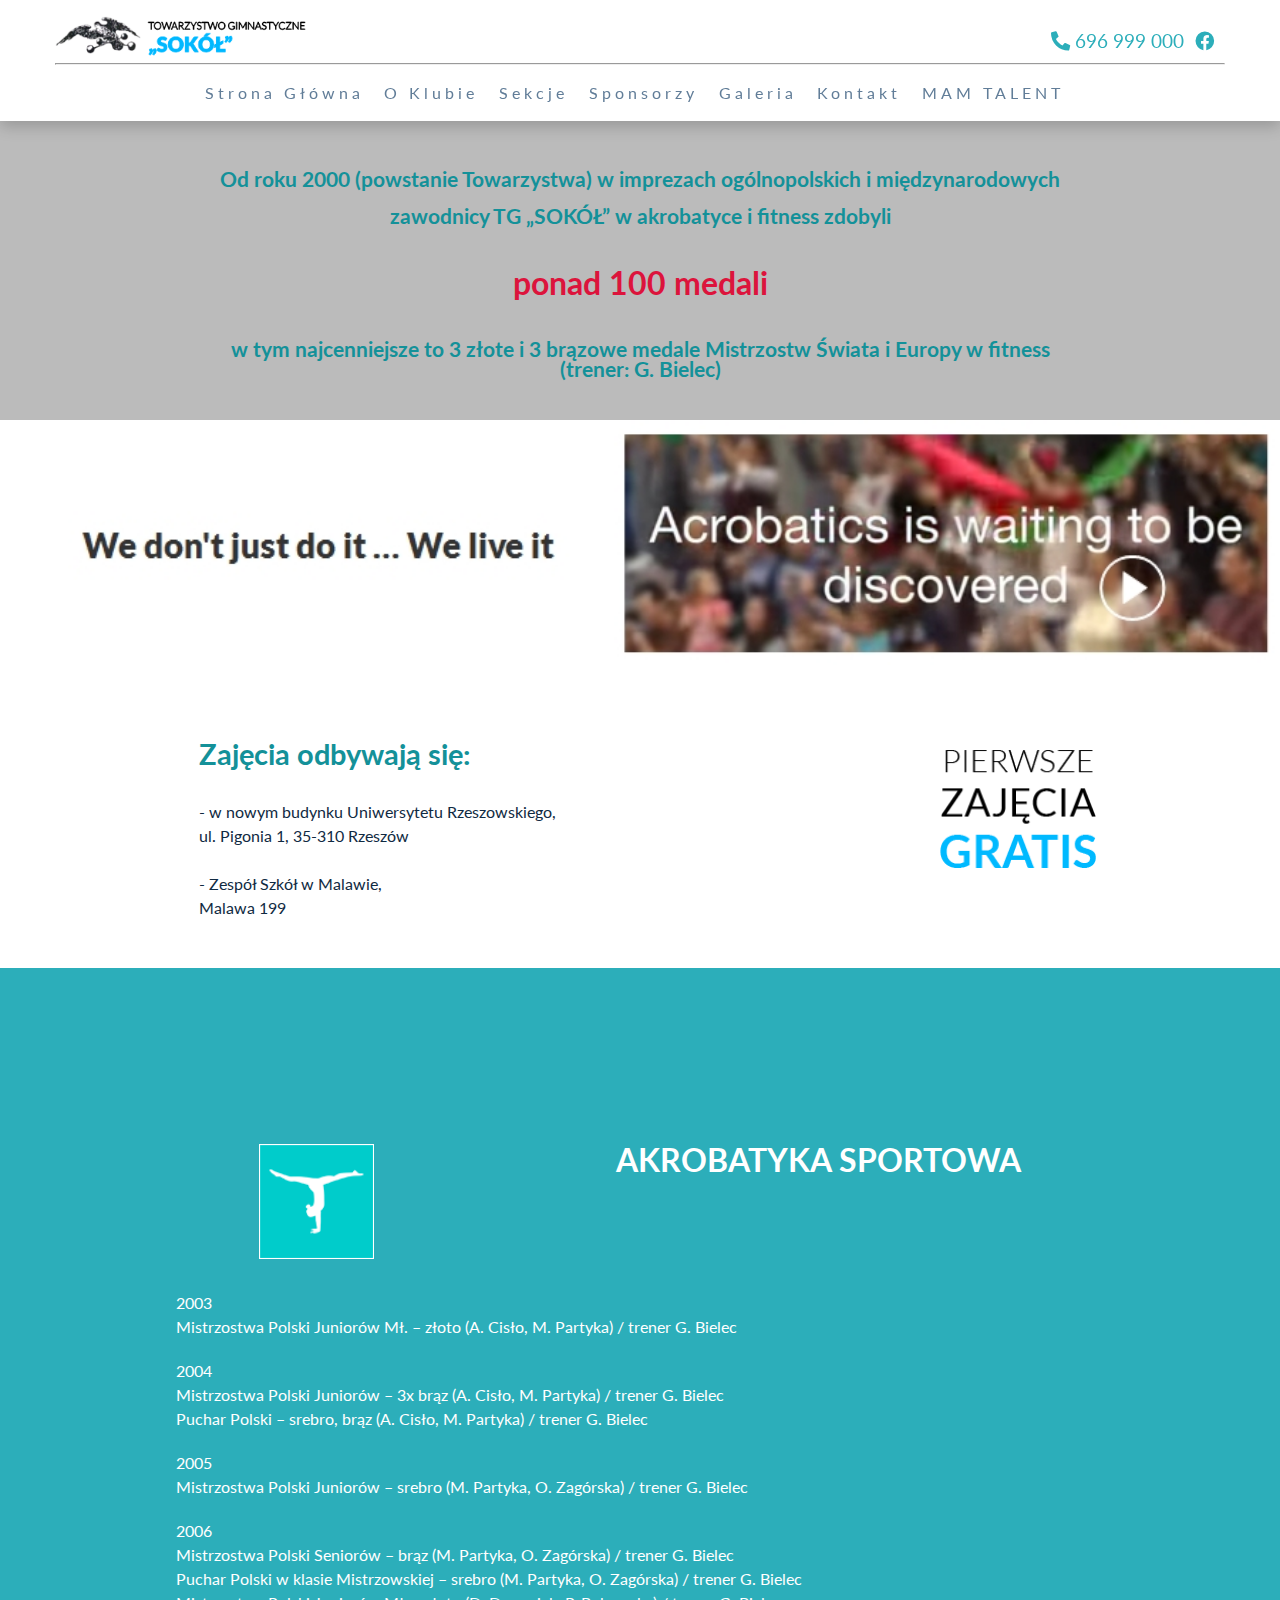
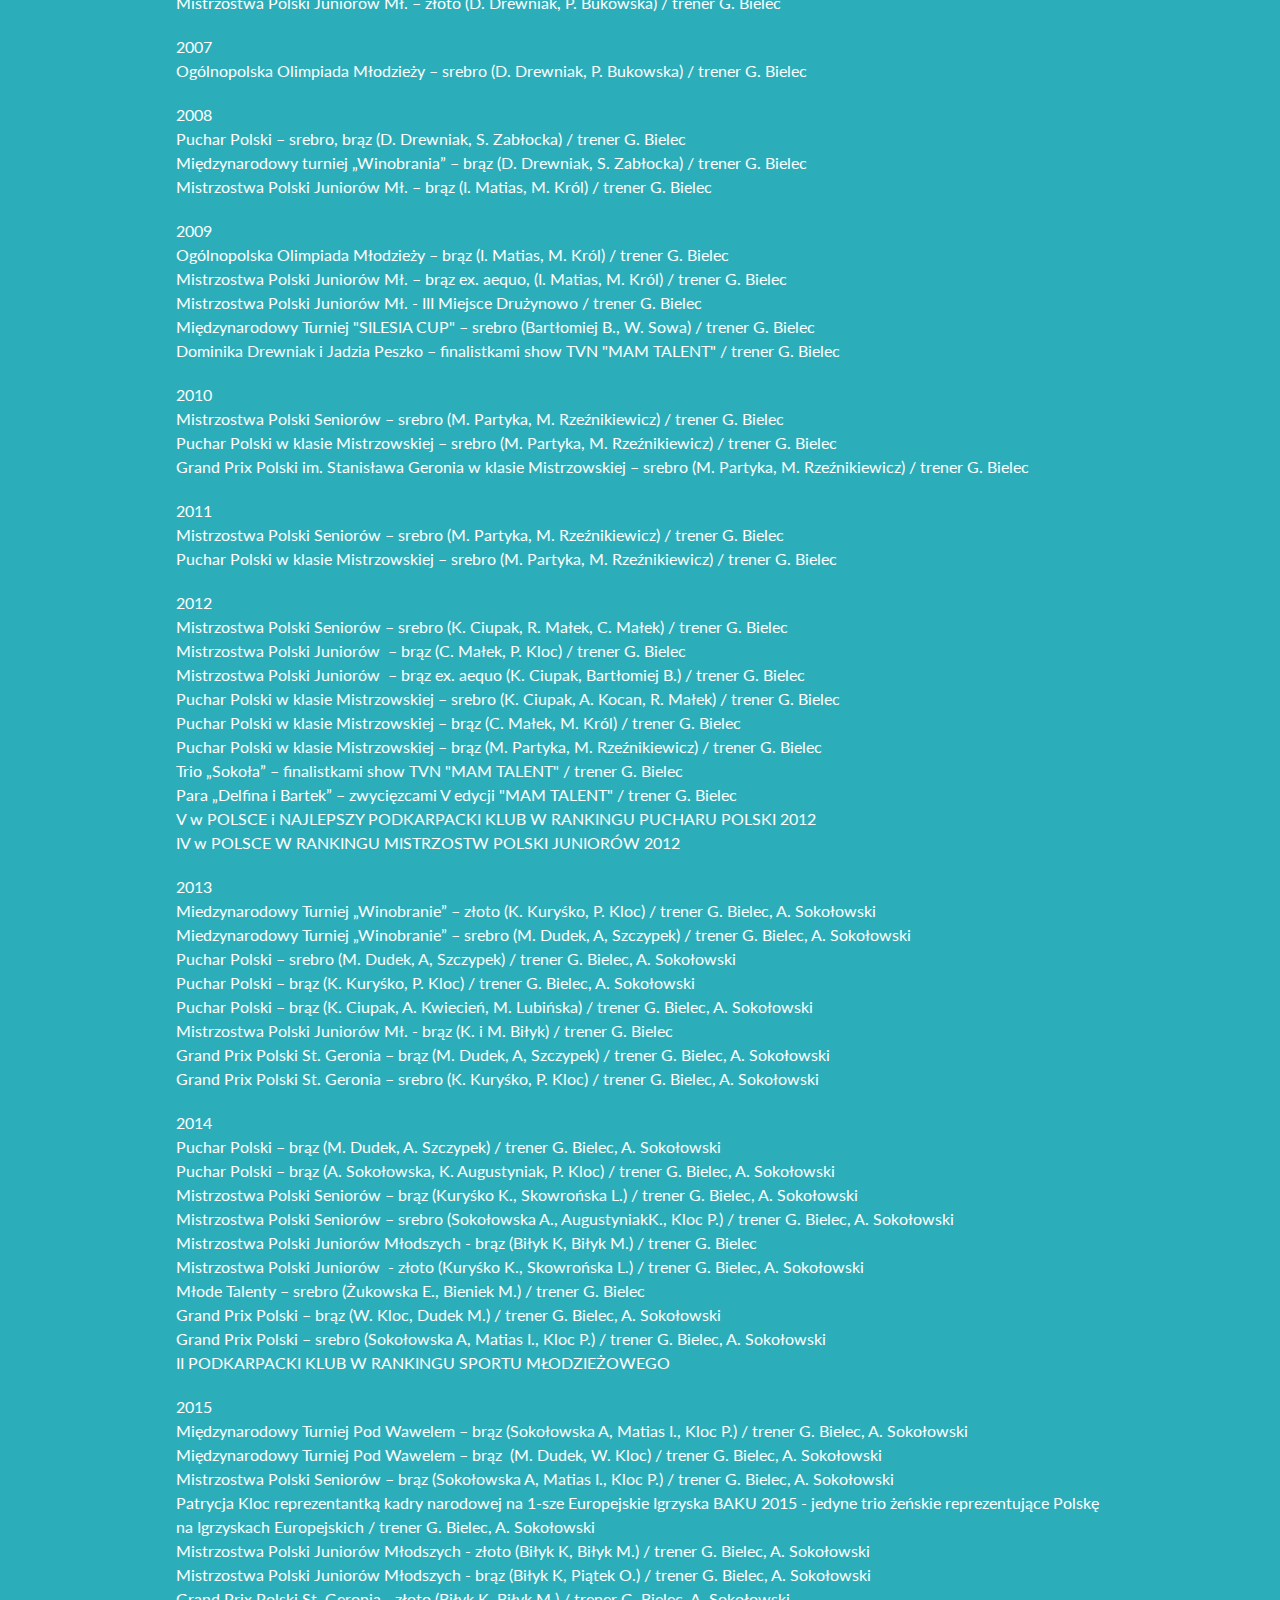
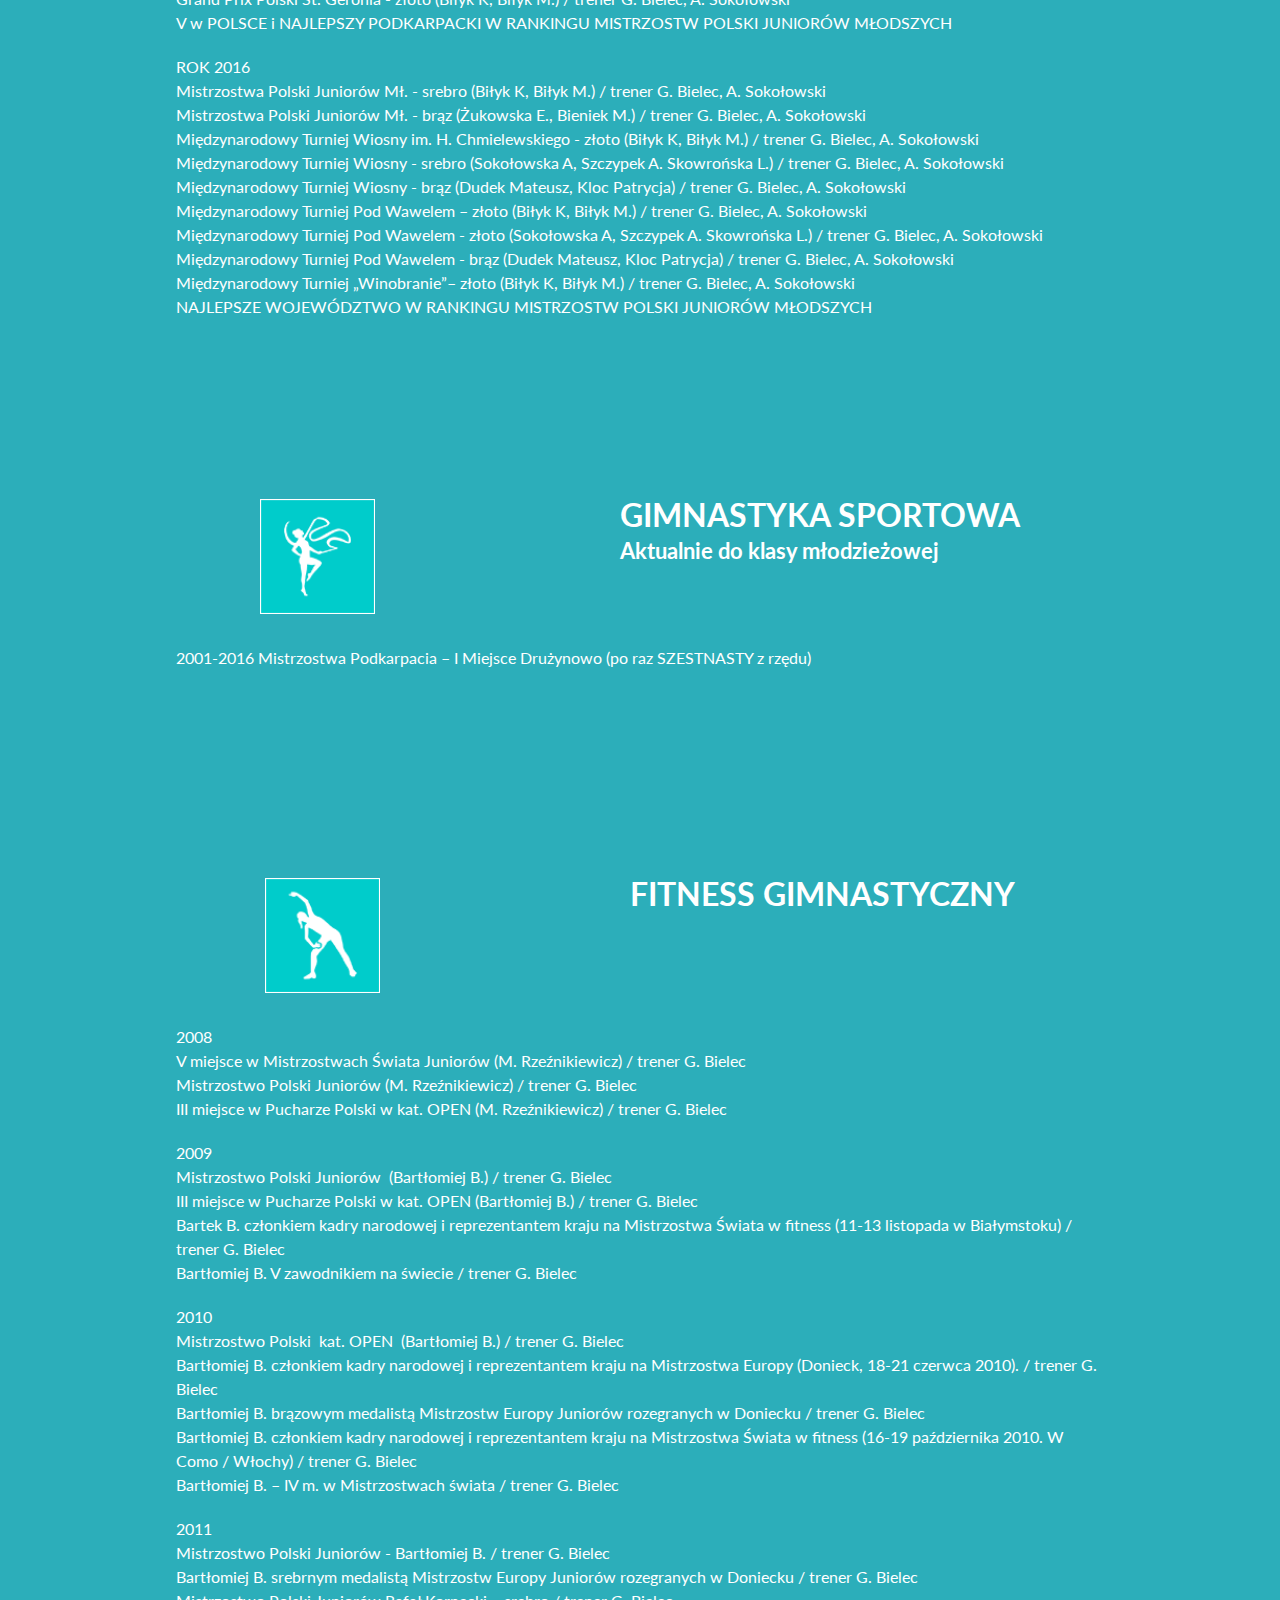
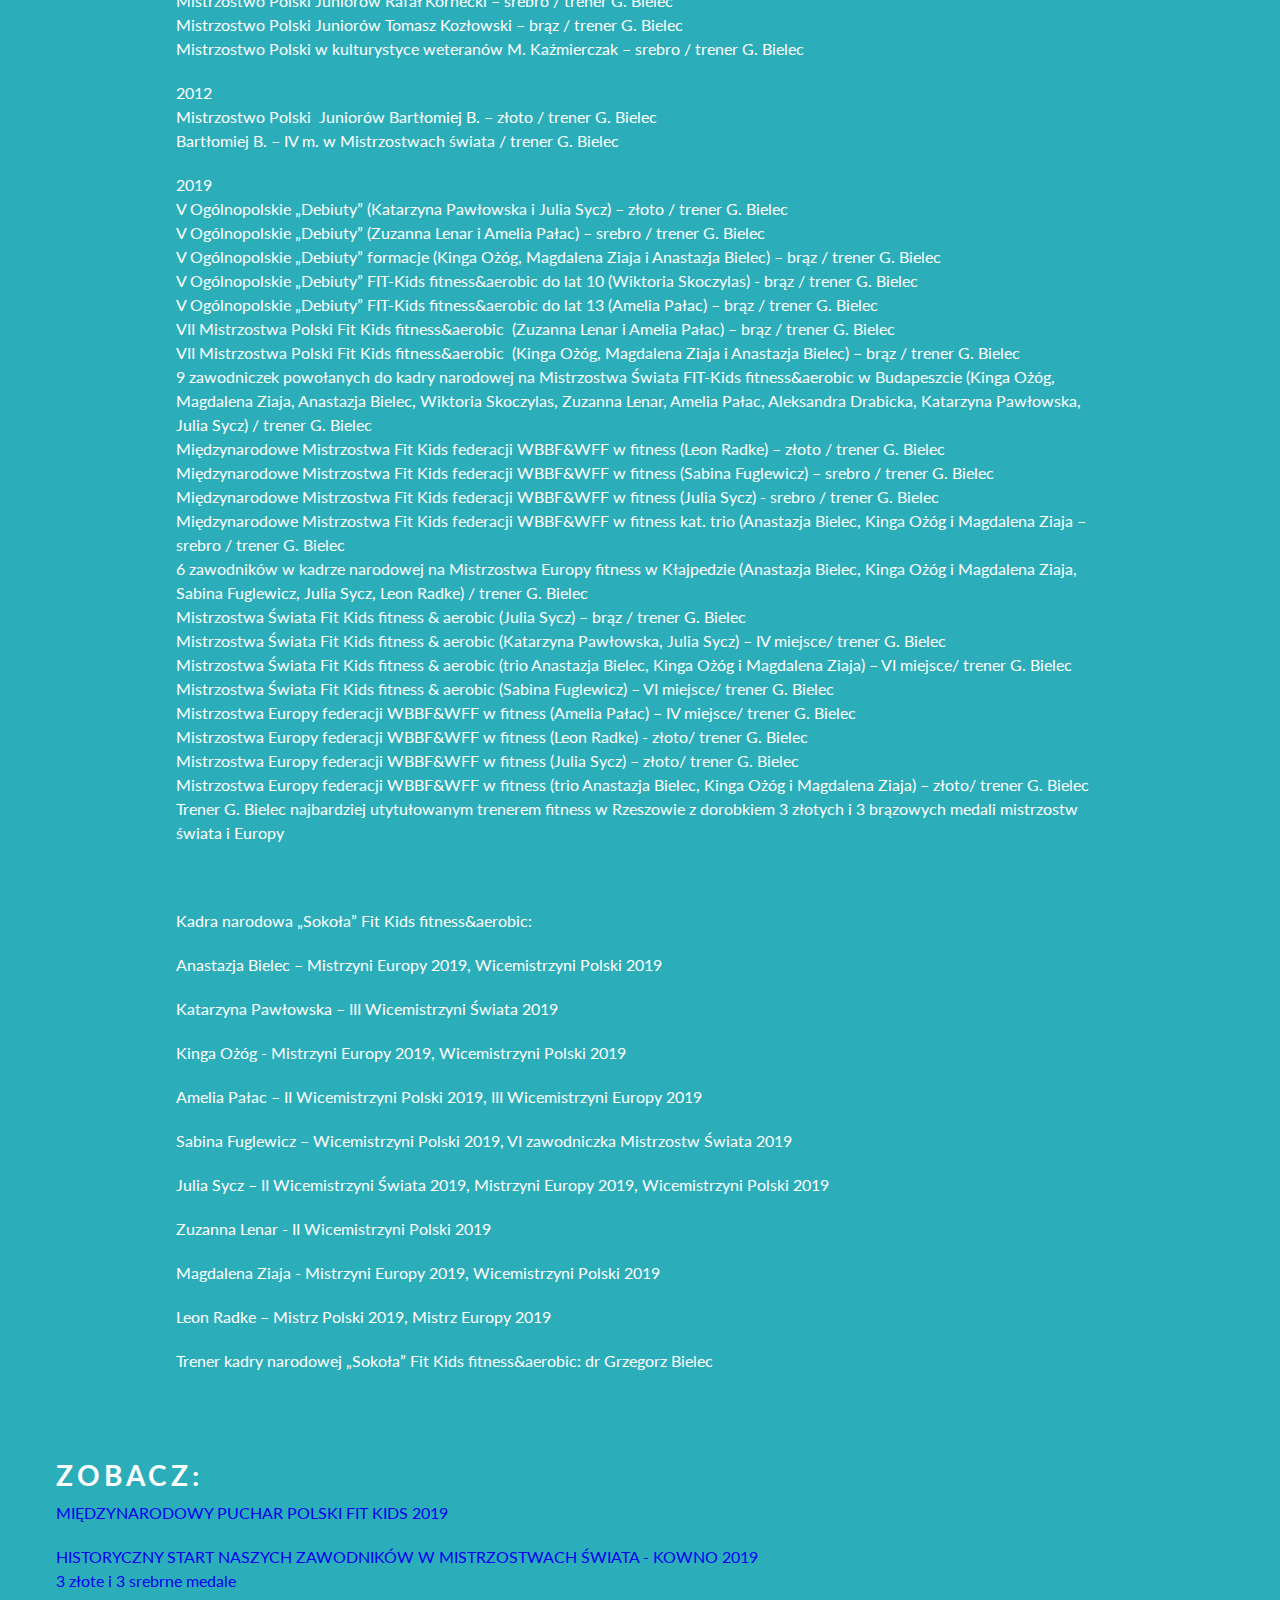
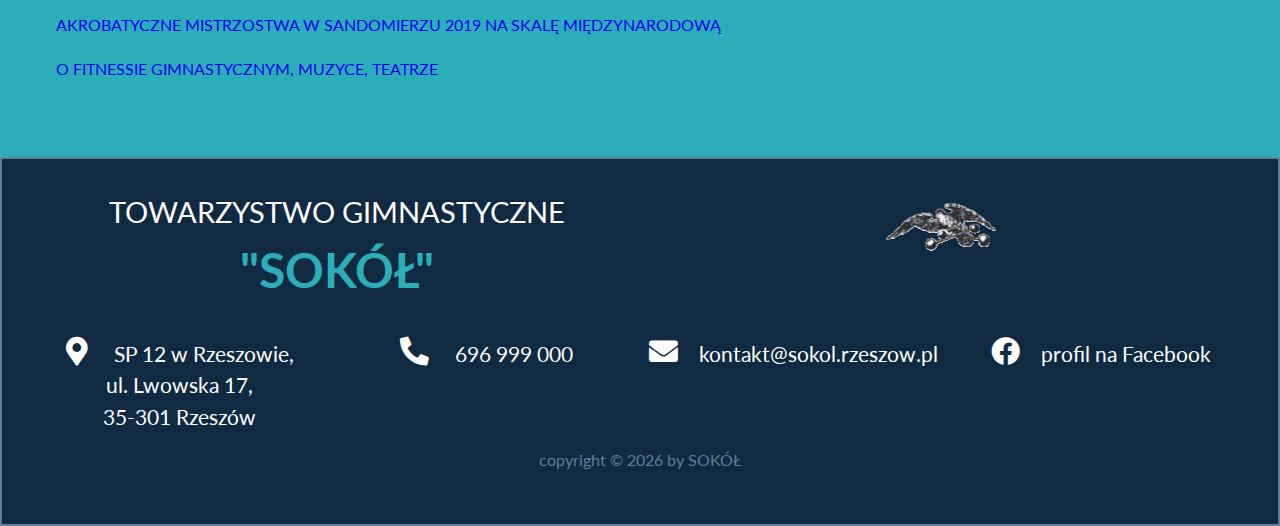
<file: sekcje.html>
<!DOCTYPE html>
<html lang="pl">
  <head>
    <meta charset="UTF-8" />
    <meta name="viewport" content="width=device-width, initial-scale=1.0" />
    <meta http-equiv="X-UA-Compatible" content="ie=edge" />
    <title>TOWARZYSTWO GIMNASTYCZNE "SOKÓŁ" || GIMNASTYKA, AKROBATYKA RZESZÓW - Sekcje</title>
  
    <!-- font-awesome -->
    <link
      rel="stylesheet"
      href="./fontawesome-free-5.12.1-web/css/all.min.css"
    />
    <!-- styles css -->
    <link rel="stylesheet" href="./css/styles.css" />
  </head>




  <body>
<!-- header  -->
  
     
     


<!-- navbar-->      
<nav class="navbar">
  <div class="nav-center">
    <!--nav head-->
    <div class="nav-header">
      <a href="index.html"><img src="./images/logo.png" class="nav-logo" alt="logo-sokół"></a>
      
      <!--nav icons-->
<!--single icon-->
<ul class="nav-icons">
  <li>
    <a href=tel:696999000 class="nav-icon">
      <i class="fas fa-phone-alt"></i>
       696 999 000
    </a>
  </li>
  <!--end of single icon-->
<!--single icon-->

  <li>
    <a href="https://pl-pl.facebook.com/akrobatyka.sokol" target="blank" class="nav-icon">
      <i class="fab fa-facebook"></i>
  
    </a>
  </li>
  <!--end of single icon-->
  </ul>
      
      <button type="button" id="nav-toggle" class="nav-toggle">
        <i class="fas fa-bars"></i>
      </button>
    </div>
    <!--ENDof nav header-->
  <hr>
  
  <!--header links-->
  <ul class="nav-links" id="nav-links">
    <!--single link-->
    <li>
      <a href="index.html" class="nav-link scroll-link">Strona Główna</a>
    </li>
    <!--end of single link-->

     <!--single link-->
     <li>
      <a href="o-klubie.html" class="nav-link scroll-link">O klubie</a>
    </li>
    <!--end of single link-->
    
     <!--single link-->
     <li>
      <a href="sekcje.html" class="nav-link scroll-link">Sekcje</a>
    </li>
    <!--end of single link-->

     <!--single link-->
     <li>
      <a href="sponsorzy.html" class="nav-link scroll-link">Sponsorzy</a>
    </li>
    <!--end of single link-->

     <!--single link-->
     <li>
      <a href="galeria.html" class="nav-link scroll-link">Galeria</a>
    </li>
    <!--end of single link-->
     <!--single link-->
     <li>
      <a href="kontakt.html" class="nav-link scroll-link">Kontakt</a>
    </li>
    <!--end of single link-->
     <!--single link-->
     <li>
      <a href="mam-talent.html" class="nav-link scroll-link">MAM TALENT</a>
    </li>
    <!--end of single link-->
  </ul>
<!--end of nav links-->


  <!--end of nav icons-->
  </div>

</nav>
<!--END OF navbar-->



<!--sekcja top z filmem-->
<section class="sekcje-top">
  <h4>Od roku 2000 (powstanie Towarzystwa) w imprezach ogólnopolskich i międzynarodowych</h4>
  <h4 >zawodnicy TG „SOKÓŁ” w akrobatyce i fitness zdobyli</h4>
  <h5 >ponad 100 medali</h5>
  <h4 >w tym najcenniejsze to 3 złote i 3 brązowe medale Mistrzostw Świata i Europy w fitness<br />(trener: G. Bielec)</h4>
  <p ><a href="https://www.youtube.com/watch?t=1&amp;v=dcmcbGJUcuc" target="_blank"><img src="images/baner_film.jpg" alt="baner film" style="margin-top: 40px;" /></a></p>
</section>
<!--end of sekcja top z filmem-->


<!--sekcja zajecia-->
<section class="zajecia">
  <div class="zajecia-info">
    <h5>Zajęcia odbywają się:</h5><br />
    - w nowym budynku Uniwersytetu Rzeszowskiego,<br> ul. Pigonia 1, 35-310 Rzeszów<br /><br />- Zespół Szkół w Malawie,<br> Malawa 199
  </div>
  
  <div class="zajecia-img">
    <img src="images/gratis.png" alt="gratis" />
  </div>
</section>
<!--end of sekcja zajecia-->


<!--sekcja sukcesy-->
<section class="sukcesy">
  <div class="sukcesy-containter" id="akrobatyka-sportowa">
    <div class="icon-header">
      <div class="header-img-icon">
        <a href="https://www.facebook.com/akrobatyka.sokol/" target="_blank"><img src="./images/akrobatyka-sportowa-min.png" alt="AKROBATYKA SPORTOWA
        "></a>
      </div>
      <h4>AKROBATYKA SPORTOWA</h4>
    </div>
    <div class="sukcesy-info">
      <p>2003<br />Mistrzostwa Polski Juniorów Mł. – <span>złoto (A. Cisło, M. Partyka)</span> / trener G. Bielec</p>
      <p>2004<br />Mistrzostwa Polski Juniorów – 3x brąz (A. Cisło, M. Partyka) / trener G. Bielec<br />Puchar Polski – srebro, brąz (A. Cisło, M. Partyka) / trener G. Bielec</p>
      <p>2005<br />Mistrzostwa Polski Juniorów – srebro (M. Partyka, O. Zagórska) / trener G. Bielec</p>
      <p>2006<br />Mistrzostwa Polski Seniorów – brąz (M. Partyka, O. Zagórska) / trener G. Bielec<br />Puchar Polski w klasie Mistrzowskiej – srebro (M. Partyka, O. Zagórska) / trener G. Bielec<br />Mistrzostwa Polski Juniorów Mł. – złoto (D. Drewniak, P. Bukowska) / trener G. Bielec</p>
      <p>2007<br />Ogólnopolska Olimpiada Młodzieży – srebro (D. Drewniak, P. Bukowska) / trener G. Bielec</p>
      <p>2008<br />Puchar Polski – srebro, brąz (D. Drewniak, S. Zabłocka) / trener G. Bielec<br />Międzynarodowy turniej „Winobrania” – brąz (D. Drewniak, S. Zabłocka) / trener G. Bielec<br />Mistrzostwa Polski Juniorów Mł. – brąz (I. Matias, M. Król) / trener G. Bielec</p>
      <p>2009<br />Ogólnopolska Olimpiada Młodzieży – brąz (I. Matias, M. Król) / trener G. Bielec<br />Mistrzostwa Polski Juniorów Mł. – brąz ex. aequo, (I. Matias, M. Król) / trener G. Bielec<br />Mistrzostwa Polski Juniorów Mł. - III Miejsce Drużynowo / trener G. Bielec<br />Międzynarodowy Turniej "SILESIA CUP" – srebro (Bartłomiej B., W. Sowa) / trener G. Bielec<br />Dominika Drewniak i Jadzia Peszko – finalistkami show TVN "MAM TALENT" / trener G. Bielec</p>
      <p>2010<br />Mistrzostwa Polski Seniorów – srebro (M. Partyka, M. Rzeźnikiewicz) / trener G. Bielec<br />Puchar Polski w klasie Mistrzowskiej – srebro (M. Partyka, M. Rzeźnikiewicz) / trener G. Bielec<br />Grand Prix Polski im. Stanisława Geronia w klasie Mistrzowskiej – srebro (M. Partyka, M. Rzeźnikiewicz) / trener G. Bielec</p>
      <p>2011<br />Mistrzostwa Polski Seniorów – srebro (M. Partyka, M. Rzeźnikiewicz) / trener G. Bielec<br />Puchar Polski w klasie Mistrzowskiej – srebro (M. Partyka, M. Rzeźnikiewicz) / trener G. Bielec</p>
      <p>2012<br />Mistrzostwa Polski Seniorów – srebro (K. Ciupak, R. Małek, C. Małek) / trener G. Bielec<br />Mistrzostwa Polski Juniorów&nbsp; – brąz (C. Małek, P. Kloc) / trener G. Bielec<br />Mistrzostwa Polski Juniorów&nbsp; – brąz ex. aequo (K. Ciupak, Bartłomiej B.) / trener G. Bielec<br />Puchar Polski w klasie Mistrzowskiej – srebro (K. Ciupak, A. Kocan, R. Małek) / trener G. Bielec<br />Puchar Polski w klasie Mistrzowskiej – brąz (C. Małek, M. Król) / trener G. Bielec<br />Puchar Polski w klasie Mistrzowskiej – brąz (M. Partyka, M. Rzeźnikiewicz) / trener G. Bielec<br />Trio „Sokoła” – finalistkami show TVN "MAM TALENT" / trener G. Bielec<br />Para „Delfina i Bartek” – zwycięzcami V edycji "MAM TALENT" / trener G. Bielec<br />V w POLSCE i NAJLEPSZY PODKARPACKI KLUB W RANKINGU PUCHARU POLSKI 2012<br />IV w POLSCE W RANKINGU MISTRZOSTW POLSKI JUNIORÓW 2012</p>
      <p>2013<br />Miedzynarodowy Turniej „Winobranie” – złoto (K. Kuryśko, P. Kloc) / trener G. Bielec, A. Sokołowski<br />Miedzynarodowy Turniej „Winobranie” – srebro (M. Dudek, A, Szczypek) / trener G. Bielec, A. Sokołowski<br />Puchar Polski – srebro (M. Dudek, A, Szczypek) / trener G. Bielec, A. Sokołowski<br />Puchar Polski – brąz (K. Kuryśko, P. Kloc) / trener G. Bielec, A. Sokołowski<br />Puchar Polski – brąz (K. Ciupak, A. Kwiecień, M. Lubińska) / trener G. Bielec, A. Sokołowski<br />Mistrzostwa Polski Juniorów Mł. - brąz (K. i M. Biłyk) / trener G. Bielec<br />Grand Prix Polski St. Geronia – brąz (M. Dudek, A, Szczypek) / trener G. Bielec, A. Sokołowski<br />Grand Prix Polski St. Geronia – srebro (K. Kuryśko, P. Kloc) / trener G. Bielec, A. Sokołowski</p>
      <p>2014<br />Puchar Polski – brąz (M. Dudek, A. Szczypek) / trener G. Bielec, A. Sokołowski<br />Puchar Polski – brąz (A. Sokołowska, K. Augustyniak, P. Kloc) / trener G. Bielec, A. Sokołowski<br />Mistrzostwa Polski Seniorów – brąz (Kuryśko K., Skowrońska L.) / trener G. Bielec, A. Sokołowski<br />Mistrzostwa Polski Seniorów – srebro (Sokołowska A., AugustyniakK., Kloc P.) / trener G. Bielec, A. Sokołowski<br />Mistrzostwa Polski Juniorów Młodszych - brąz (Biłyk K, Biłyk M.) / trener G. Bielec<br />Mistrzostwa Polski Juniorów&nbsp; - złoto (Kuryśko K., Skowrońska L.) / trener G. Bielec, A. Sokołowski<br />Młode Talenty – srebro (Żukowska E., Bieniek M.) / trener G. Bielec<br />Grand Prix Polski – brąz (W. Kloc, Dudek M.) / trener G. Bielec, A. Sokołowski<br />Grand Prix Polski – srebro (Sokołowska A, Matias I., Kloc P.) / trener G. Bielec, A. Sokołowski<br />II PODKARPACKI KLUB W RANKINGU SPORTU MŁODZIEŻOWEGO</p>
      <p>2015<br />Międzynarodowy Turniej Pod Wawelem – brąz (Sokołowska A, Matias I., Kloc P.) / trener G. Bielec, A. Sokołowski<br />Międzynarodowy Turniej Pod Wawelem – brąz&nbsp; (M. Dudek, W. Kloc) / trener G. Bielec, A. Sokołowski<br />Mistrzostwa Polski Seniorów – brąz (Sokołowska A, Matias I., Kloc P.) / trener G. Bielec, A. Sokołowski<br />Patrycja Kloc reprezentantką kadry narodowej na 1-sze Europejskie Igrzyska BAKU 2015 - jedyne trio żeńskie reprezentujące Polskę na Igrzyskach Europejskich / trener G. Bielec, A. Sokołowski<br />Mistrzostwa Polski Juniorów Młodszych - złoto (Biłyk K, Biłyk M.) / trener G. Bielec, A. Sokołowski<br />Mistrzostwa Polski Juniorów Młodszych - brąz (Biłyk K, Piątek O.) / trener G. Bielec, A. Sokołowski<br />Grand Prix Polski St. Geronia - złoto (Biłyk K, Biłyk M.) / trener G. Bielec, A. Sokołowski<br />V w POLSCE i NAJLEPSZY PODKARPACKI W RANKINGU MISTRZOSTW POLSKI JUNIORÓW MŁODSZYCH</p>
      <p>ROK 2016<br />Mistrzostwa Polski Juniorów Mł. - srebro (Biłyk K, Biłyk M.) / trener G. Bielec, A. Sokołowski<br />Mistrzostwa Polski Juniorów Mł. - brąz (Żukowska E., Bieniek M.) / trener G. Bielec, A. Sokołowski<br />Międzynarodowy Turniej Wiosny im. H. Chmielewskiego - złoto (Biłyk K, Biłyk M.) / trener G. Bielec, A. Sokołowski<br />Międzynarodowy Turniej Wiosny - srebro (Sokołowska A, Szczypek A. Skowrońska L.) / trener G. Bielec, A. Sokołowski<br />Międzynarodowy Turniej Wiosny - brąz (Dudek Mateusz, Kloc Patrycja) / trener G. Bielec, A. Sokołowski<br />Międzynarodowy Turniej Pod Wawelem – złoto (Biłyk K, Biłyk M.) / trener G. Bielec, A. Sokołowski<br />Międzynarodowy Turniej Pod Wawelem - złoto (Sokołowska A, Szczypek A. Skowrońska L.) / trener G. Bielec, A. Sokołowski<br />Międzynarodowy Turniej Pod Wawelem - brąz (Dudek Mateusz, Kloc Patrycja) / trener G. Bielec, A. Sokołowski<br />Międzynarodowy Turniej „Winobranie”– złoto (Biłyk K, Biłyk M.) / trener G. Bielec, A. Sokołowski<br />NAJLEPSZE WOJEWÓDZTWO W RANKINGU MISTRZOSTW POLSKI JUNIORÓW MŁODSZYCH</p>
    </div>
  </div>
  
  <div class="sukcesy-container" id="gimnastyka-sportowa">
    <div class="icon-header">
      <div class="header-img-icon">
        <img src="./images/gimnastyka-sportowa-min.png" alt="gimnastyka">
      </div>
      <h4>GIMNASTYKA SPORTOWA<br> <span>Aktualnie do klasy młodzieżowej</span></h4>
      
    </div>
      <div class="sukcesy-info">
        <p>2001-2016 Mistrzostwa Podkarpacia – I Miejsce Drużynowo (po raz SZESTNASTY z rzędu)</p>
      </div>    
  </div>
  
  <div class="sukcesy-container" id="fit">
    <div class="icon-header" >
      <div class="header-img-icon">
        <a href="https://www.facebook.com/FitKidsAcademyRzeszow/?modal=admin_todo_tour" target="_blank"><img src="./images/fitness-gimnastyczny-min.png" alt="fitness"></a>
      </div>
      <h4 >FITNESS GIMNASTYCZNY</h4>
    </div>
    <div class="sukcesy-info" >
      <p>2008<br />V miejsce w Mistrzostwach Świata Juniorów (M. Rzeźnikiewicz) / trener G. Bielec<br />Mistrzostwo Polski Juniorów (M. Rzeźnikiewicz) / trener G. Bielec<br />III miejsce w Pucharze Polski w kat. OPEN (M. Rzeźnikiewicz) / trener G. Bielec</p>
      <p>2009<br />Mistrzostwo Polski Juniorów&nbsp; (Bartłomiej B.) / trener G. Bielec<br />III miejsce w Pucharze Polski w kat. OPEN (Bartłomiej B.) / trener G. Bielec<br />Bartek B. członkiem kadry narodowej i reprezentantem kraju na Mistrzostwa Świata w fitness (11-13 listopada w Białymstoku) / trener G. Bielec<br />Bartłomiej B. V zawodnikiem na świecie / trener G. Bielec</p>
      <p>2010<br />Mistrzostwo Polski&nbsp; kat. OPEN&nbsp; (Bartłomiej B.) / trener G. Bielec<br />Bartłomiej B. członkiem kadry narodowej i reprezentantem kraju na Mistrzostwa Europy (Donieck, 18-21 czerwca 2010). / trener G. Bielec<br />Bartłomiej B. brązowym medalistą Mistrzostw Europy Juniorów rozegranych w Doniecku / trener G. Bielec<br />Bartłomiej B. członkiem kadry narodowej i reprezentantem kraju na Mistrzostwa Świata w fitness (16-19 października 2010. W Como / Włochy) / trener G. Bielec<br />Bartłomiej B. – IV m. w Mistrzostwach świata / trener G. Bielec</p>
      <p>2011<br />Mistrzostwo Polski Juniorów - Bartłomiej B. / trener G. Bielec<br />Bartłomiej B. srebrnym medalistą Mistrzostw Europy Juniorów rozegranych w Doniecku / trener G. Bielec<br />Mistrzostwo Polski Juniorów Rafał Kornecki – srebro / trener G. Bielec<br />Mistrzostwo Polski Juniorów Tomasz Kozłowski – brąz / trener G. Bielec<br />Mistrzostwo Polski w kulturystyce weteranów M. Kaźmierczak – srebro / trener G. Bielec</p>
      <p>2012<br />Mistrzostwo Polski&nbsp; Juniorów Bartłomiej B. – złoto / trener G. Bielec<br />Bartłomiej B. – IV m. w Mistrzostwach świata / trener G. Bielec</p>
      <p>2019<br />V Ogólnopolskie „Debiuty” (Katarzyna Pawłowska i Julia Sycz) – złoto / trener G. Bielec<br />V Ogólnopolskie „Debiuty” (Zuzanna Lenar i Amelia Pałac) – srebro / trener G. Bielec<br />V Ogólnopolskie „Debiuty” formacje (Kinga Ożóg, Magdalena Ziaja i Anastazja Bielec) – brąz / trener G. Bielec<br />V Ogólnopolskie „Debiuty” FIT-Kids fitness&amp;aerobic do lat 10 (Wiktoria Skoczylas) - brąz / trener G. Bielec<br />V Ogólnopolskie „Debiuty” FIT-Kids fitness&amp;aerobic do lat 13 (Amelia Pałac) – brąz / trener G. Bielec<br />VII Mistrzostwa Polski Fit Kids fitness&amp;aerobic&nbsp; (Zuzanna Lenar i Amelia Pałac) – brąz / trener G. Bielec<br />VII Mistrzostwa Polski Fit Kids fitness&amp;aerobic&nbsp; (Kinga Ożóg, Magdalena Ziaja i Anastazja Bielec) – brąz / trener G. Bielec<br />9 zawodniczek powołanych do kadry narodowej na Mistrzostwa Świata FIT-Kids fitness&amp;aerobic w Budapeszcie (Kinga Ożóg, Magdalena Ziaja, Anastazja Bielec, Wiktoria Skoczylas, Zuzanna Lenar, Amelia Pałac, Aleksandra Drabicka, Katarzyna Pawłowska, Julia Sycz) / trener G. Bielec<br />Międzynarodowe Mistrzostwa Fit Kids federacji WBBF&amp;WFF w fitness (Leon Radke) – złoto / trener G. Bielec<br />Międzynarodowe Mistrzostwa Fit Kids federacji WBBF&amp;WFF w fitness (Sabina Fuglewicz) – srebro / trener G. Bielec<br />Międzynarodowe Mistrzostwa Fit Kids federacji WBBF&amp;WFF w fitness (Julia Sycz) - srebro / trener G. Bielec<br />Międzynarodowe Mistrzostwa Fit Kids federacji WBBF&amp;WFF w fitness kat. trio (Anastazja Bielec, Kinga Ożóg i Magdalena Ziaja – srebro / trener G. Bielec<br />6 zawodników w kadrze narodowej na Mistrzostwa Europy fitness w Kłajpedzie (Anastazja Bielec, Kinga Ożóg i Magdalena Ziaja, Sabina Fuglewicz, Julia Sycz, Leon Radke) / trener G. Bielec<br />Mistrzostwa Świata Fit Kids fitness &amp; aerobic (Julia Sycz) – brąz / trener G. Bielec<br />Mistrzostwa Świata Fit Kids fitness &amp; aerobic (Katarzyna Pawłowska, Julia Sycz) – IV miejsce/ trener G. Bielec<br />Mistrzostwa Świata Fit Kids fitness &amp; aerobic (trio Anastazja Bielec, Kinga Ożóg i Magdalena Ziaja) – VI miejsce/ trener G. Bielec<br />Mistrzostwa Świata Fit Kids fitness &amp; aerobic (Sabina Fuglewicz) – VI miejsce/ trener G. Bielec<br />Mistrzostwa Europy federacji WBBF&amp;WFF w fitness (Amelia Pałac) – IV miejsce/ trener G. Bielec<br />Mistrzostwa Europy federacji WBBF&amp;WFF w fitness (Leon Radke) - złoto/ trener G. Bielec<br />Mistrzostwa Europy federacji WBBF&amp;WFF w fitness (Julia Sycz) – złoto/ trener G. Bielec<br />Mistrzostwa Europy federacji WBBF&amp;WFF w fitness (trio Anastazja Bielec, Kinga Ożóg i Magdalena Ziaja) – złoto/ trener G. Bielec<br />Trener G. Bielec najbardziej utytułowanym trenerem fitness w Rzeszowie z dorobkiem 3 złotych i 3 brązowych medali mistrzostw świata i Europy</p>
      <p>&nbsp;</p>
      <p>Kadra narodowa „Sokoła” Fit Kids fitness&amp;aerobic:</p>
      <p>Anastazja Bielec – Mistrzyni Europy 2019, Wicemistrzyni Polski 2019</p>
      <p>Katarzyna Pawłowska – III Wicemistrzyni Świata 2019</p>
      <p>Kinga Ożóg - Mistrzyni Europy 2019, Wicemistrzyni Polski 2019</p>
      <p>Amelia Pałac – II Wicemistrzyni Polski 2019, III Wicemistrzyni Europy 2019</p>
      <p>Sabina Fuglewicz – Wicemistrzyni Polski 2019, VI zawodniczka Mistrzostw Świata 2019</p>
      <p>Julia Sycz – II Wicemistrzyni Świata 2019, Mistrzyni Europy 2019, Wicemistrzyni Polski 2019</p>
      <p>Zuzanna Lenar - II Wicemistrzyni Polski 2019</p>
      <p>Magdalena Ziaja - Mistrzyni Europy 2019, Wicemistrzyni Polski 2019</p>
      <p>Leon Radke – Mistrz Polski 2019, Mistrz Europy 2019</p>
      <p>Trener kadry narodowej „Sokoła” Fit Kids fitness&amp;aerobic: dr Grzegorz Bielec</p>
    </div>
  </div>

  <div class="zobacz">
    <h3>ZOBACZ:</h3>
    <p><a href="http://polnocna.tv/vid/24185-miedzynarodowy-puchar-polski-fit-kids-w-zblewie-2019" target="_blank">MIĘDZYNARODOWY PUCHAR POLSKI FIT KIDS 2019</a></p>
<p><a href="https://m.facebook.com/story.php?story_fbid=153334379377731&amp;id=105958730781963&amp;sfnsn=mo" target="_blank">HISTORYCZNY START NASZYCH ZAWODNIKÓW W MISTRZOSTWACH ŚWIATA - KOWNO 2019</a><br /><a href="https://m.facebook.com/story.php?story_fbid=153334379377731&amp;id=105958730781963&amp;sfnsn=mo" target="_blank">3 złote i 3 srebrne medale</a></p>
<p><a href="https://www.youtube.com/watch?v=CRzaDeMRX8w&amp;feature=youtu.be&amp;fbclid=IwAR0LZUaLcmy4BuJEBC9uZfbFHY6nkOVBUiRbG6CznAZnSlJFw7MiM7E9P_0&amp;app=desktop" target="_blank">AKROBATYCZNE MISTRZOSTWA W SANDOMIERZU 2019 NA SKALĘ MIĘDZYNARODOWĄ</a></p>
<p><a href="https://www.radio.rzeszow.pl/audycje/36350/o-fitnessie-gimnastycznym-muzyce-i-teatrze" target="_blank">O FITNESSIE GIMNASTYCZNYM, MUZYCE, TEATRZE</a></p>
  </div>

</section>
<!--end of sekcja sukcesy-->




    <!-- footer -->
<footer class="footer">
 
  <div class="footer-top">
    <div class="footer-img-text">
      <p>TOWARZYSTWO GIMNASTYCZNE<br> 
        <span class="sokol-span">"SOKÓŁ"</span>
      </p>
      <div class="footer-img"> 
        <img src="./images/sokol.png" alt="sokol">
      </div>
    </div>       
  </div>

  <div class="footer-info-container">
  <ul>
    <li class="footer-info"><i class="fas fa-map-marker-alt"></i>
    &nbsp;SP 12 w Rzeszowie,<br />ul. Lwowska 17,<br />35-301 Rzeszów
    </li>
        
    <li class="footer-info"><a href=tel:696999000>
      <i class="fas fa-phone-alt"></i>&nbsp;
      696 999 000
    </a></li>
    
    <li class="footer-info"><a href="mailto:kontakt@sokol.rzeszow.pl"><i class="fas fa-envelope"></i>&nbsp;kontakt@sokol.rzeszow.pl</a>
    </li>
    
    <li class="footer-info"><a href="https://pl-pl.facebook.com/akrobatyka.sokol" target="blank"><i class="fab fa-facebook"></i>&nbsp;profil na Facebook</a>
    </li>
  </ul>
  </div>

  <p class="copyright">copyright &copy; 
    <span id="date"></span> by SOKÓŁ
  </p>
</footer>











    <!-- js -->
    <script src="./js/app.js"></script>
  </body>
</html>
</file>
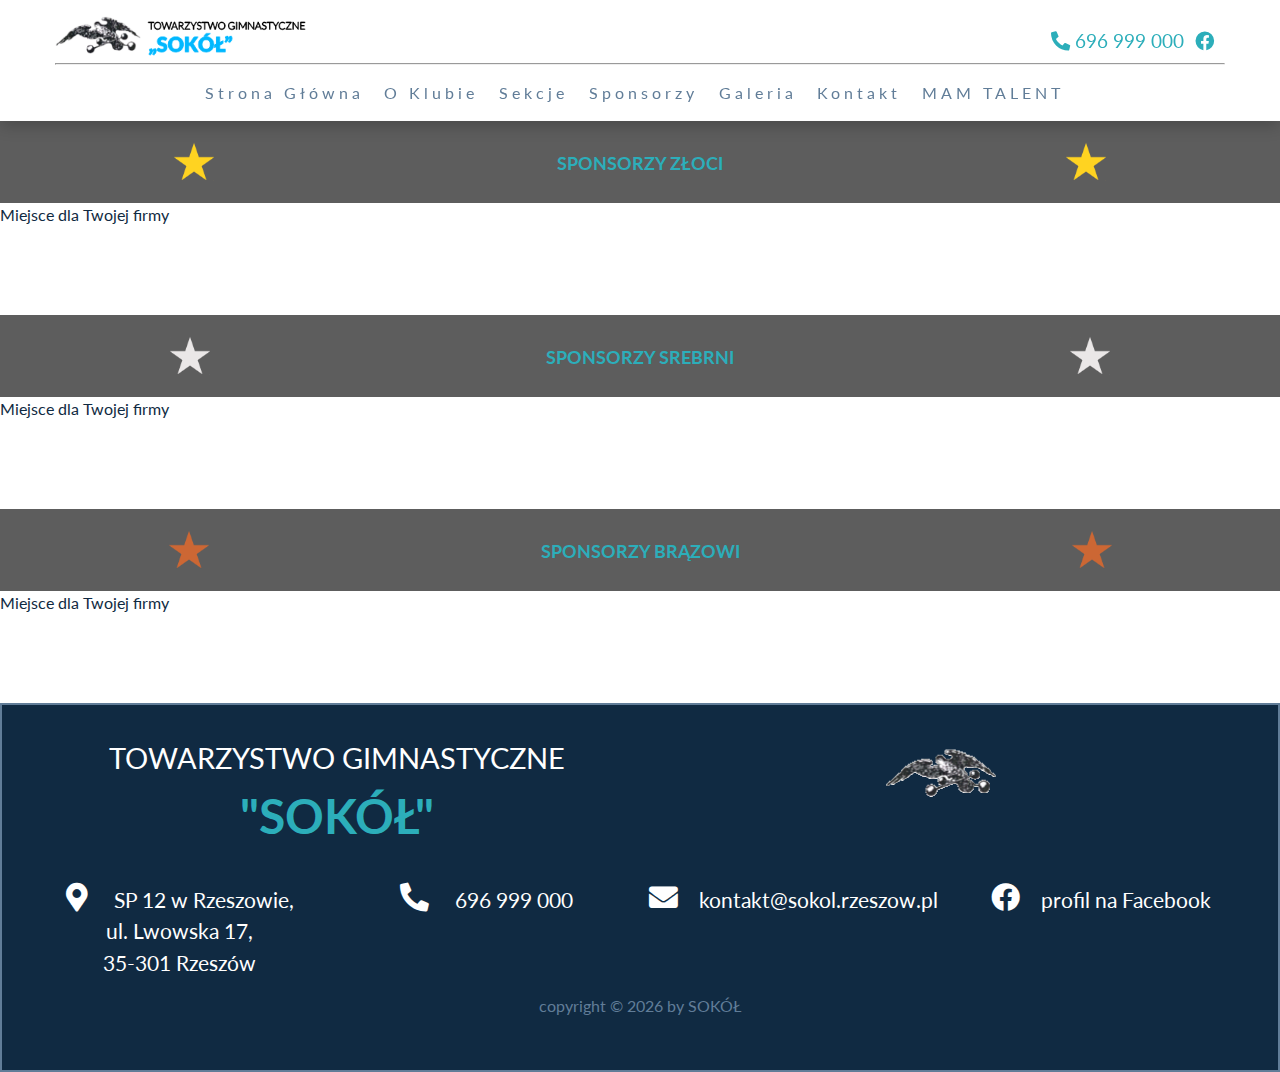
<file: sponsorzy.html>
<!DOCTYPE html>
<html lang="pl">
  <head>
    <meta charset="UTF-8" />
    <meta name="viewport" content="width=device-width, initial-scale=1.0" />
    <meta http-equiv="X-UA-Compatible" content="ie=edge" />
    <title>TOWARZYSTWO GIMNASTYCZNE "SOKÓŁ" || GIMNASTYKA, AKROBATYKA RZESZÓW - Sponsorzy</title>
  
    <!-- font-awesome -->
    <link
      rel="stylesheet"
      href="./fontawesome-free-5.12.1-web/css/all.min.css"
    />
    <!-- styles css -->
    <link rel="stylesheet" href="./css/styles.css" />
  </head>




  <body>
<!-- header  -->
  
     
     


<!-- navbar-->      
<nav class="navbar">
  <div class="nav-center">
    <!--nav head-->
    <div class="nav-header">
      <a href="index.html"><img src="./images/logo.png" class="nav-logo" alt="logo-sokół"></a>
      
      <!--nav icons-->
<!--single icon-->
<ul class="nav-icons">
  <li>
    <a href=tel:696999000 class="nav-icon">
      <i class="fas fa-phone-alt"></i>
       696 999 000
    </a>
  </li>
  <!--end of single icon-->
<!--single icon-->

  <li>
    <a href="https://pl-pl.facebook.com/akrobatyka.sokol" target="blank" class="nav-icon">
      <i class="fab fa-facebook"></i>
  
    </a>
  </li>
  <!--end of single icon-->
  </ul>
      
      <button type="button" id="nav-toggle" class="nav-toggle">
        <i class="fas fa-bars"></i>
      </button>
    </div>
    <!--ENDof nav header-->
  <hr>
  
  <!--header links-->
  <ul class="nav-links" id="nav-links">
    <!--single link-->
    <li>
      <a href="index.html" class="nav-link scroll-link">Strona Główna</a>
    </li>
    <!--end of single link-->

     <!--single link-->
     <li>
      <a href="o-klubie.html" class="nav-link scroll-link">O klubie</a>
    </li>
    <!--end of single link-->
    
     <!--single link-->
     <li>
      <a href="sekcje.html" class="nav-link scroll-link">Sekcje</a>
    </li>
    <!--end of single link-->

     <!--single link-->
     <li>
      <a href="sponsorzy.html" class="nav-link scroll-link">Sponsorzy</a>
    </li>
    <!--end of single link-->

     <!--single link-->
     <li>
      <a href="galeria.html" class="nav-link scroll-link">Galeria</a>
    </li>
    <!--end of single link-->
     <!--single link-->
     <li>
      <a href="kontakt.html" class="nav-link scroll-link">Kontakt</a>
    </li>
    <!--end of single link-->
     <!--single link-->
     <li>
      <a href="mam-talent.html" class="nav-link scroll-link">MAM TALENT</a>
    </li>
    <!--end of single link-->
  </ul>
<!--end of nav links-->


  <!--end of nav icons-->
  </div>
</nav>
<!--END OF navbar-->


<section class="sponsorzy-banner">
  <div class="sponsorzy-img"><img  src="./images/sponsorzy_zloci.png" alt="sponsory zloci"></div>
  <h2> SPONSORZY ZŁOCI</h2>
  <div class="sponsorzy-img"><img  src="./images/sponsorzy_zloci.png" alt="sponsory zloci"></div>
</section>
<div class="sponsorzy-info">
  Miejsce dla Twojej firmy
</div>


<section class="sponsorzy-banner">
  <div class="sponsorzy-img"><img  src="./images/sponsorzy_srebrni.png" alt="sponsory SREBRNI"></div>
  
  <h2>SPONSORZY SREBRNI</h2>  
  <div class="sponsorzy-img"><img  src="./images/sponsorzy_srebrni.png" alt="sponsory SREBRNI"></div>
</section>
<div class="sponsorzy-info">
  Miejsce dla Twojej firmy  
</div>


<section class="sponsorzy-banner">
  <div class="sponsorzy-img"><img  src="./images/sponsorzy_brazowi.png" alt="sponsory BRĄZOWI"></div>
  <h2>SPONSORZY BRĄZOWI</h2>  
  <div class="sponsorzy-img"><img  src="./images/sponsorzy_brazowi.png" alt="sponsory BRĄZOWI"></div>
</section>
<div class="sponsorzy-info">
  Miejsce dla Twojej firmy
</div>















    <!-- footer -->
<footer class="footer">
 
  <div class="footer-top">
    <div class="footer-img-text">
      <p>TOWARZYSTWO GIMNASTYCZNE<br> 
        <span class="sokol-span">"SOKÓŁ"</span>
      </p>
      <div class="footer-img"> 
        <img src="./images/sokol.png" alt="sokol">
      </div>
    </div>       
  </div>

  <div class="footer-info-container">
  <ul>
    <li class="footer-info"><i class="fas fa-map-marker-alt"></i>
    &nbsp;SP 12 w Rzeszowie,<br />ul. Lwowska 17,<br />35-301 Rzeszów
    </li>
        
    <li class="footer-info"><a href=tel:696999000>
      <i class="fas fa-phone-alt"></i>&nbsp;
      696 999 000
    </a></li>
    
    <li class="footer-info"><a href="mailto:kontakt@sokol.rzeszow.pl"><i class="fas fa-envelope"></i>&nbsp;kontakt@sokol.rzeszow.pl</a>
    </li>
    
    <li class="footer-info"><a href="https://pl-pl.facebook.com/akrobatyka.sokol" target="blank"><i class="fab fa-facebook"></i>&nbsp;profil na Facebook</a>
    </li>
  </ul>
  </div>

  <p class="copyright">copyright &copy; 
    <span id="date"></span> by SOKÓŁ
  </p>
</footer>











    <!-- js -->
    <script src="./js/app.js"></script>
  </body>
</html>
</file>
<file: css/styles.css>
/*
=============== 
Fonts
===============
*/
@import url("https://fonts.googleapis.com/css?family=Lato:400,700&display=swap");

/*
=============== 
Variables
===============
*/

:root {
  /* dark shades of primary color*/
  --clr-primary-1: hsl(184, 91%, 17%);
  --clr-primary-2: hsl(185, 84%, 25%);
  --clr-primary-3: hsl(185, 81%, 29%);
  --clr-primary-4: hsl(184, 77%, 34%);
  /* primary/main color */
  --clr-primary-5: hsl(185, 62%, 45%);
  /* lighter shades of primary color */
  --clr-primary-6: hsl(185, 57%, 50%);
  --clr-primary-7: hsl(184, 65%, 59%);
  --clr-primary-8: hsl(184, 80%, 74%);
  --clr-primary-9: hsl(185, 94%, 87%);
  --clr-primary-10: hsl(186, 100%, 94%);
  /* darkest grey - used for headings */
  --clr-grey-1: hsl(209, 61%, 16%);
  --clr-grey-2: hsl(211, 39%, 23%);
  --clr-grey-3: hsl(209, 34%, 30%);
  --clr-grey-4: hsl(209, 28%, 39%);
  /* grey used for paragraphs */
  --clr-grey-5: hsl(210, 22%, 49%);
  --clr-grey-6: hsl(209, 23%, 60%);
  --clr-grey-7: hsl(211, 27%, 70%);
  --clr-grey-8: hsl(210, 31%, 80%);
  --clr-grey-9: hsl(212, 33%, 89%);
  --clr-grey-10: hsl(210, 36%, 96%);
  --clr-white: #fff;
  --ff-primary: "Lato", sans-serif;
  --transition: all 0.3s linear;
  --spacing: 0.25rem;
  --radius: 0.5rem;
  --light-shadow: 0 5px 15px rgba(0, 0, 0, 0.1);
  --dark-shadow: 0 5px 15px rgba(0, 0, 0, 0.2);
}
/*
=============== 
Global Styles
===============
*/

* {
  margin: 0;
  padding: 0;
  box-sizing: border-box;
}
body {
  font-family: var(--ff-primary);
  background: var(--clr-white);
  color: var(--clr-grey-1);
  line-height: 1.5;
  font-size: 0.875rem;
}
ul {
  list-style-type: none;
}
a {
  text-decoration: none;
}


img:not(.nav-logo) {
  width: 100%;
  display: block;
}

h1,
h2,
h3
 {
  letter-spacing: var(--spacing);
  text-transform: capitalize;
  line-height: 1.25;
  margin-bottom: 0.75rem;
}
h1 {
  font-size: 2.5rem;
}
h2 {
  font-size: 2rem;
}
h3 {
  font-size: 1.25rem;
}
h4 {
  font-size: 0.875rem;
}
p {
  margin-bottom: 1.25rem;
  color: var(--clr-grey-5);
}
@media screen and (min-width: 800px) {
  h1 {
    font-size: 3rem;
  }
  h2 {
    font-size: 2.5rem;
  }
  h3 {
    font-size: 1.75rem;
  }
  h4 {
    font-size: 1rem;
  }
  body {
    font-size: 1rem;
  }
  h1,
  h2,
  h3,
  h4 {
    line-height: 1;
  }
}
/*  global classes */

.btn {
  text-transform: uppercase;
  background: var(--clr-primary-5);
  color: var(--clr-white);
  padding: 0.375rem 0.75rem;
  letter-spacing: var(--spacing);
  display: inline-block;
  /* font-weight: 700; */
  transition: var(--transition);
  font-size: 0.875rem;
  border: 2px solid transparent;
  cursor: pointer; 
  box-shadow: 0 1px 3px rgba(0, 0, 0, 0.2);
}
.btn:hover {
  color: var(--clr-primary-1);
  background: var(--clr-primary-8);
}
.section{
  padding: 5rem 0;
  }
  .section-title {
    text-align: center;
    margin-bottom: 4rem;
  }
  .section-title h2{
    text-transform: uppercase;
  }
  .section-title span{
    color: var(--clr-primary-5);
  }
  .section-center{
    width: 90vw;
    margin: 0 auto;
    max-width: 1170px;
  }
  @media screen and (min-width: 992px) {
    .section-center {
      width: 95vw;
    }
  }
  
/*
=============== 
Navbar
===============
*/
.navbar {
  position: sticky;
  top: 0;
  left: 0;
  width: 100%;
  background: var(--clr-white);
  box-shadow: var(--dark-shadow);
  z-index: 99999;
}
.nav-icons{
  display: none;
}
.nav-center{
  width: 100%;
  max-width: 1170px;
  margin: 0 auto;
 }
.nav-header{
  display: flex;
  justify-content: space-between;
  align-items: center;
  padding: 1rem 0.4rem;
}
.nav-header img{
  width: 270px;
}
.nav-toggle{
  border: none;
  background: transparent;
  font-size: 1.5rem;
  color:var(--clr-primary-5);
  transition: var(--transition);
  cursor: pointer;
}
.nav-toggle:hover {
  transform: scale(1.2);
}
.nav-link{
  display: block;
  padding: 1rem 2rem;
  text-transform: capitalize;
  letter-spacing: var(--spacing);
  transition: var(--transition);
  color: var(--clr-grey-5);
  cursor: pointer;
  font-size: 1rem;
}
.nav-link:hover{
  color: var(--clr-primary-5);
  background: var(--clr-primary-8);
  padding-left: 2.25rem;
}
/* 289px navlink */
.nav-links{
   height: 0;
   overflow: hidden;
   transition: var(--transition);
}
.show-links {
  height: 392px;
}
@media screen and (min-width: 992px) {
  /* hide toggle button */
  .navbar{
    padding: 1rem 2rem;
  }
  .nav-toggle{
    display: none;
    }
    .nav-links {
      height: auto;
      display: flex;
      margin: 0 auto;
      padding-top: 1rem;
    }
    .nav-center {
      display: grid;
      grid-template-columns: repeat(auto-fit, 1fr);
      align-items: center;
    }
    .nav-header{
      padding: 0;
    }
    .nav-link{
      padding: 0 0.3rem;
      margin-right: 0.7rem;
    }
    .nav-link:hover{
      background: transparent;
      padding: 0 0.3rem;
      color: var(--clr-primary-5);
    }
  
    
    .nav-icons{
      display: flex;
    }
    .nav-icon{
      margin-right: 0.7rem;
      color: var(--clr-primary-5);
      transition: var(--transition);
      font-size: 1.2rem;
    }
    .nav-icon:hover{
      color:var(--clr-primary-8);
    }
   
  
    }


/*
=============== 
Hero - 
===============
*/
.hero {
    min-height: 100vh;
    background: var(--clr-primary-5);
    display: flex;
    justify-content: center;
    align-items: center;
}
.hero-banner {
    text-align: center;
    color: var(--clr-white);
    padding: 0 1rem;
}
.hero-banner h1 {
    text-transform: uppercase;
}
.hero-banner p {
    max-width: 35rem;
    margin-left: auto;
    margin-right: auto;
    color: var(--clr-white);
    letter-spacing: var(--spacing);
    padding-top: 15rem;
    }

@media screen and (min-width: 320px){
    .hero{
        background: url('../images/hero.jpg') center/cover no-repeat;

    }
    .hero-banner {
      color: var(--clr-primary-5);
      
  }
    .hero-banner p {
        max-width: 25rem;

    }
}
@media screen and (min-width: 600px){
  .hero{
      background: url('../images/hero.jpg') center/cover no-repeat;
      justify-items: right;
      align-items:flex-start;
  }
  .hero-banner {
    text-align: center;
    padding-left: 20rem;
    padding-top: 5rem;
}
.hero-banner p {
  
  padding-top: 21rem;
  }

  
}
/*
=============== 
About - o nas
===============
*/

/* section add to globals */
/* title add to globals */
/* section center add to globals */
.about-title{
display: grid;
grid-template-columns: 1fr;
background-color: var(--clr-primary-5);
margin-bottom: 2rem;
border:2px solid var(--clr-primary-5);
}
.about-logo{
    max-width: 215px;
  justify-self: center;
  object-fit: cover;
}
#about h3{
  text-transform: none;
  line-height: 1.25;
  font-size: 1.3rem;
  margin-bottom: 1.5rem;
  margin-left: 1rem;
  margin-right: 1rem;
  color: var(--clr-white);
  max-width: 540px;
  letter-spacing: normal;
}
.fa-li{
  color: var(--clr-primary-5);
}
#about li{
  margin-bottom: 0.4rem;
}

@media screen and (min-width: 610px) {
  .about-title{
       grid-template-columns: 215px 1fr;
       max-height: 109px;
       gap: 0.5rem;
    }
    #about h3{
      font-size: 1.1rem;      
    }
    #about li{
      margin-bottom: 0.6rem;
    }
}
@media screen and (min-width: 710px) {
  #about h3{
    font-size: 1.3rem;
    
  }
}



/*
=============== 
Sekcje sportowe
===============
*/

#sekcje{
  background-color: var(--clr-primary-5);
  padding-bottom: 3rem;
  padding-top: 2rem;
}
#sekcje h3{
  color:white;
  font-size: 1.4rem;
  padding-bottom: 2rem;
  text-align: center;
  text-transform: none;
}
.sekcje-cards{
  display: grid;
  gap: 2rem;
  padding:0 auto;
  grid-template-columns: 1fr;
}
.cards-wrap{
  display: grid;
  justify-content: center;
  margin-top: 2rem;
  margin-bottom: 2rem;
  
}
.card-img-container{
  max-width: 150px;
  justify-self: center;
}
.single-card{
  border: 1px solid white;
  width: 280px;
  height: 280px;
  display: grid;  
  transition: 0.4s ease-in-out;
}
.single-card:hover{
  background-color: rgba(0, 0, 0, 0.164);
  
}
.single-card h4{
  color: white;
  text-transform: uppercase;
  letter-spacing: 0.07rem;
  font-size: 1.1rem;
  margin-top: 2rem;
  margin-left: auto;
  margin-right: auto;
}
@media screen and (min-width: 710px) {
  .sekcje-cards{
      grid-template-columns: 1fr 1fr;
  }
}
@media screen and (min-width: 1000px) {
  .sekcje-cards{
      grid-template-columns: 1fr 1fr 1fr;
  }
}
















/*
=============== 
recruit - prowadzimy nabor
===============
*/
.recruit{
  background: url('../images/obrecze.png') no-repeat;
  background-position: right top;
  background-color: #bbb;
  border-top: 1px solid white;
padding: 2rem 1rem;
display: grid;
gap: 1rem;
grid-template-columns: 1fr;
}

.recruit-img{
  min-width: 250px;
  max-width: 440px;
  display: none;
}
p.tel{
  font-size: 1rem;
  font-weight: bold;
}
.recruit-head{
  text-align: center;
  
}
.recruit-head span{
  color: var(--clr-primary-5);
  font-size: 1.5rem;
  
}
.recruit-head h2 h3 {
  color: var(--clr-primary-4);
  text-transform: uppercase;
  
}
@media screen and (min-width: 992px) {
  .recruit-img{
    min-width: 250px;
    max-width: 440px;
    display: block;
  }
  .recruit{
       grid-template-columns: auto 1fr;
    }
}










/*
=============== 
Footer
===============
*/
.footer{
  background: var(--clr-grey-1);
  text-align: center;
  padding: 2rem;
  border: 2px solid var(--clr-grey-5);
}
.footer-img{
  max-width: 130px;
 
}
.sokol-span{
  font-size: 3rem;
  color: var(--clr-primary-5);
  font-weight: bold;
}

.footer-img-text{
  display: grid;
  grid-template-columns: 1fr;
  justify-items: center;
}
.footer-img-text p{
  color: var(--clr-white);
  font-size: 1.2rem;
  margin: 0;
}
.footer-info a{
  color: var(--clr-white);
}
.footer-info i{
  font-size: 1.8rem;
  padding-right: 1rem;
}
.footer li{
  color:var(--clr-white);
  
}
.footer-info-container ul{
  margin: 1rem auto;
  display: grid;
  gap: 1rem;
}
@media screen and (min-width: 600px) {
  .footer-info-container ul{
    grid-template-columns: repeat(2, 1fr);
  }
  .footer-img-text{
    grid-template-columns: 1fr 1fr;
    justify-items: center;
  }
  .footer-img-text p{
    color: var(--clr-white);
    font-size: 1.5rem;
    margin: 0;
  }
  .footer li{
    
    font-size: 1.1rem;
  }
}
@media screen and (min-width: 930px) {
  .footer-info-container ul{
    grid-template-columns: repeat(4, 1fr);
  }
  .footer-img-text p{
    color: var(--clr-white);
    font-size: 1.8rem;
    margin: 0;
  }
  .footer li{
    
    font-size: 1.3rem;
    padding-top: 1rem;
  }
}


/*
=============== ==========================================================================
===SUBSITES===========SUBSITES===========SUBSITES===========SUBSITES===========SUBSITES===
==========================================================================================
*/

/*
=============== 
    o-klubie
===============
*/
.main-about-info-section{
  background-color:#333;
  padding:2rem 0;
}
.main-about-info{
  margin: 1rem;
  max-width: 40rem;
  
}
.main-about-info p{
  color: var(--clr-white);
}
.main-about-info h4{
  color: var(--clr-primary-5);
  
}
.main-about-info a{
  color: var(--clr-primary-5);
  
}
@media screen and (min-width: 600px) {
  .main-about-info{
    margin: 2rem auto;
    
  }
}


.kalendarium{
  background-color: var(--clr-white);
}
.kalendarium-table{
  display: none;
}
.kalendarium-table-visible{
  display: block;
}
.kalendarium h2{
  background-color: var(--clr-white);
}


.kalendarium-header{
  text-align: center;
  margin-top: 3rem;
}
.kalendarium-btn{
  margin: 2rem;
}



.historia{
  background-color: #bbb;
  text-align: center;
  padding-top: 2rem;
  padding-bottom: 2rem;
}
.historia h3{
  margin-bottom: 3rem;
}
.historia-grid{
  display: grid;
  grid-template-columns: 1fr;
  justify-items: center;
  gap:1rem;
}
.historia-img{
  width: 300px;
}
.historia-btn{
  margin-bottom:2rem;
  margin-top:1rem;
  
}
.historia-info-short {
  padding-right:1rem;
  padding-left:1rem;
  max-width: 40rem;
  color: black;
}
.historia-info-long {
  padding-right:1rem;
  padding-left:1rem;
  display: none;
}
.historia-info-long-visible {
  padding-right:1rem;
  padding-left:1rem;
  display:block;
  max-width: 40rem;
  margin:0 auto;
}
.historia-info-long p,.historia-info-short p{
  color: black;
}


@media screen and (min-width: 700px) {
  .historia-grid{
    grid-template-columns:auto 1fr;
  }
  .historia-img{
    padding-left: 2rem;
  }
}

/*
=============== 
    SEKCJE
===============
*/
.sekcje-top {
  padding-top: 3rem;
  background-color: #bbb;
  text-align: center;
}
.sekcje-top h4{
  color: var(--clr-primary-4);
  margin-bottom: 1rem;
  font-size: 1.3rem;
  
}
.sekcje-top h5{
  color:crimson;
  font-size: 2rem;
  padding-top: 1rem;
  padding-bottom: 2rem;
}




.zajecia{
  display: flex;
  flex-wrap: wrap;
  justify-content: space-around;
  padding-bottom: 3rem;
  align-content: space-between;
}
.zajecia-info{
  margin: 0 1rem;
  padding-top: 3rem;
}
.zajecia-info h5{
  font-size: 1.8rem;
  color: var(--clr-primary-4);
}

.zajecia-img{
padding-top: 4rem; 
  width: 158px;
}



.sukcesy{
  background-color: var(--clr-primary-5);
  color: var(--clr-white);
  padding: 1rem;
}
.sukcesy .header-img-icon{
  width: 115px;
}
.sukcesy-info p{
  color:var(--clr-white);
}
.sukcesy-info{
  margin: auto 3rem;
}
.zobacz{
  padding: 2.5rem;
}
.icon-header{
  display:flex;
  flex-wrap: wrap;
  justify-items: center;
  justify-content: space-evenly;
  padding-top: 3rem;
  padding-bottom: 2rem;
  padding-top: 10rem;
}
.icon-header h4{
  font-size: 2rem;
}
.icon-header h4 span{
  font-size: 1.4rem;
}
.sukcesy-container{
  margin-bottom: 3rem;
  
}
@media screen and (min-width: 700px) {
  .sukcesy-info{
    margin: auto 5rem;
  }
}
@media screen and (min-width: 1000px) {
  .sukcesy-info{
    margin: auto 10rem;
  }
}


/*
==============================================
    SPONSORZY
===================================================
*/
.sponsorzy-img{
  width: 50px;
}
.sponsorzy-banner{
  background-color: rgba(51, 51, 51, 0.795);
  display: flex;
  flex-wrap: wrap;
  justify-content: space-around;
  align-items: center;
  padding: 1rem 0;
}
.sponsorzy-banner h2{
  color: var(--clr-primary-5);
  font-size: 1.1rem;
  letter-spacing: normal;
  padding-top: 1rem;
}
.sponsorzy-info{
  height: 7rem;
}

/*
==============================================
     GALERIA
===================================================
*/

.gallery{
  display: grid;
  grid-template-columns: repeat(auto-fit, minmax(250px, 1fr));
  margin-bottom: 2rem;
  background-color: #bbb;
  place-items: center;
  justify-items: space-evenly;
  row-gap:1rem;
  padding:2rem;
}
.single-img-container{
  width:230px;
  height: 200px;
  overflow: hidden;
}
.single-img{
  width: 100%;
  height: 100%;
  object-fit: cover;
  opacity: 0.8;
  transition: var(--transition);
  cursor: pointer;
}
.single-img:hover{
  transform: scale(1.05);
  opacity: 1;
}



.modal{
  pointer-events: none;
  position: fixed;
  width:100%;
  height:100%;
  background-color: rgba(102, 90, 90, 0.493);
  top:0;
  left:0;
  z-index: 999999999999999999999999999;
  opacity:0;
  transition: var(--transition);
}
.modal-visible{
  opacity: 1;
  pointer-events: all;
}
.modal-img-container{
  border: 1rem solid white;
   position:absolute;
  left: 50%;
  top:50%;
  transform: translate(-50%, -50%);  
  min-width: 320px;
}
.left-arrow{
  width:40%;
  height: 100%;
  position: absolute;
  left: 0;
  top:50%;
  transform: translateY(-50%);
  opacity: 0;
  cursor: pointer;
  
}
.right-arrow{
  width:40%;
  height: 100%;
  position: absolute;
  right: 0;
  top:50%;
  transform: translateY(-50%);
  opacity: 0;
  cursor: pointer;
}
.left-arrow:hover, .right-arrow:hover{
  opacity: 1;

}
.left-arrow i, .right-arrow i{
  color: rgba(243, 230, 230, 0.822);
  font-size: 5rem;
  position:absolute;
  top: 50%;
  transform: translateY(-50%);
}
.left-arrow i{
  left:1rem;
}
.right-arrow i{
  right:1rem;
}










/*
==============================================
   kontakt
===================================================
*/
.footer-info-kontakt a,li{
  color:var(--clr-primary-3);
}
.recruit-head-kontakt{
  padding: 2rem 0;
}
.recruit-head-kontakt h2{
  padding-bottom: 2rem;
}
#bank-nr{
  color:black;
  font-size: 1.2rem;
}
.map-container{
  padding: 1rem;
  
  background-color: var(--clr-primary-5);
}
@media screen and (min-width: 500px) {
  .map-container{
    padding: 2rem;    
}
.footer-info-kontakt a,li{
  font-size:1.4rem;
}
}
@media screen and (min-width: 800px) {
  .map-container{
    padding: 4rem;    
}
}
@media screen and (min-width: 1000px) {
  .recruit-section-kontakt{
    padding-left:10rem;
  }  
  #bank-nr{
    color:black;
    font-size: 1.3rem;
  }
}
</file>
